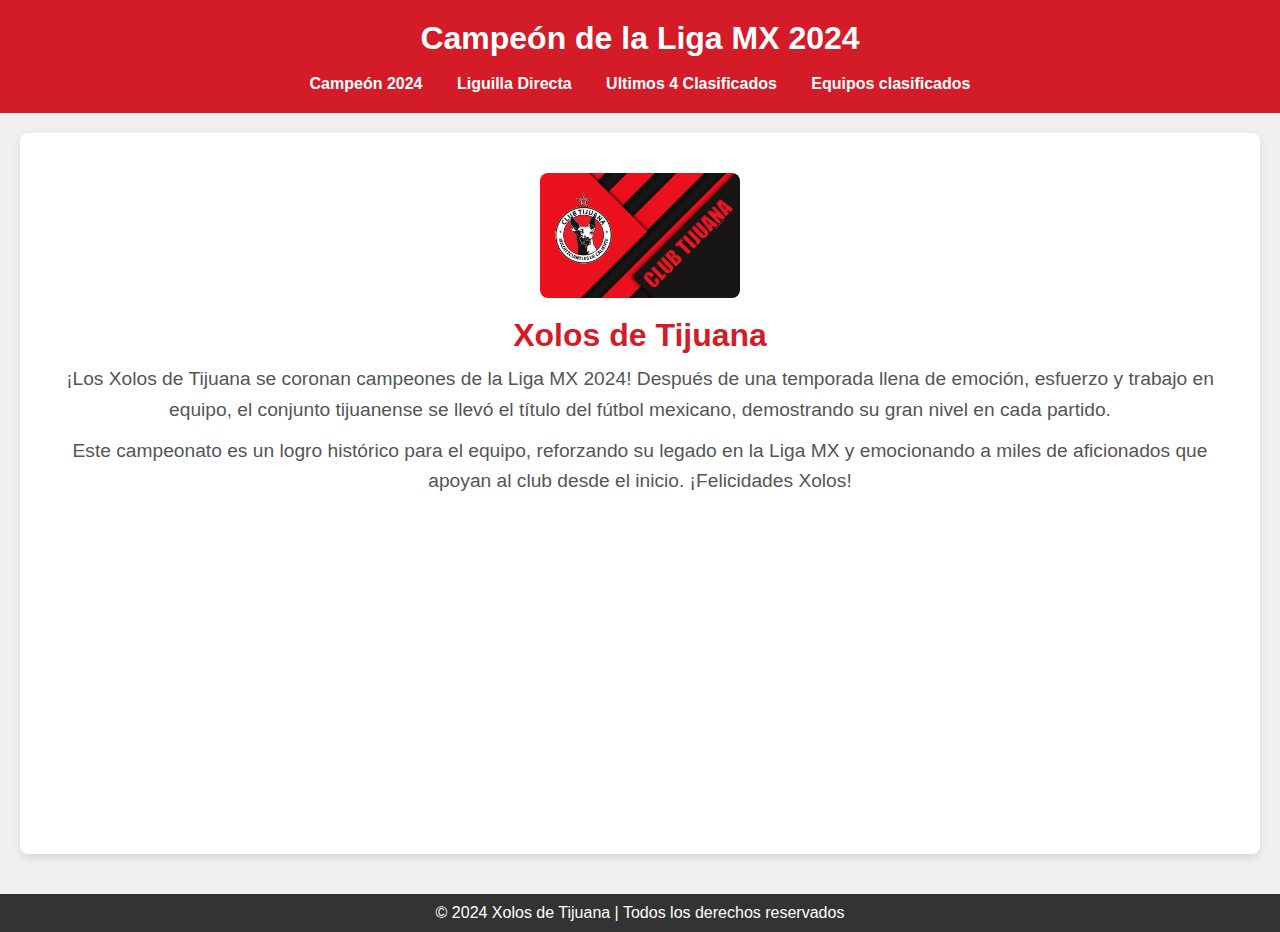
<file: index.html>
<!DOCTYPE html>
<html lang="es">

<head>
    <meta charset="UTF-8">
    <meta name="viewport" content="width=device-width, initial-scale=1.0">
    <title>Campeón de la Liga MX 2024</title>
    <link rel="stylesheet" href="./CSS/Styles_ca.css">
</head>

<body>
    <header>
        <h1>Campeón de la Liga MX 2024</h1>
        <br>
        <nav>
            <ul>
                <li><a href="index.html">Campeón 2024</a></li>
                <li><a href="tabla_general.html">Liguilla Directa</a></li>
                <li><a href="play_in.html">Ultimos 4 Clasificados</a></li>
                <li><a href="clasificados.html">Equipos clasificados</a></li>
            </ul>
        </nav>
    </header>

    <main>
        <section class="campeon">
            <img src="./IMG/Xolos_1.png" alt="Xolos de Tijuana" class="logo">
            <h2>Xolos de Tijuana</h2>
            <p id="campeon">¡Los Xolos de Tijuana se coronan campeones de la Liga MX 2024! Después de una temporada
                llena de emoción, esfuerzo y trabajo en equipo, el conjunto tijuanense se llevó el título del fútbol
                mexicano, demostrando su gran nivel en cada partido.</p>
            <p>Este campeonato es un logro histórico para el equipo, reforzando su legado en la Liga MX y emocionando a
                miles de aficionados que apoyan al club desde el inicio. ¡Felicidades Xolos!</p>
            <br>
            <div class="fondo" id="fondo">
                <iframe width="560" height="315" src="https://www.youtube.com/embed/uYKD02GiiZw?si=1zcMh1O4LXod2Yio"
                    title="YouTube video player" frameborder="0"
                    allow="accelerometer; autoplay; clipboard-write; encrypted-media; gyroscope; picture-in-picture; web-share"
                    referrerpolicy="strict-origin-when-cross-origin" allowfullscreen></iframe>
            </div>
        </section>
    </main>



    <footer>
        <p>&copy; 2024 Xolos de Tijuana | Todos los derechos reservados</p>
    </footer>
</body>

</html>
</file>
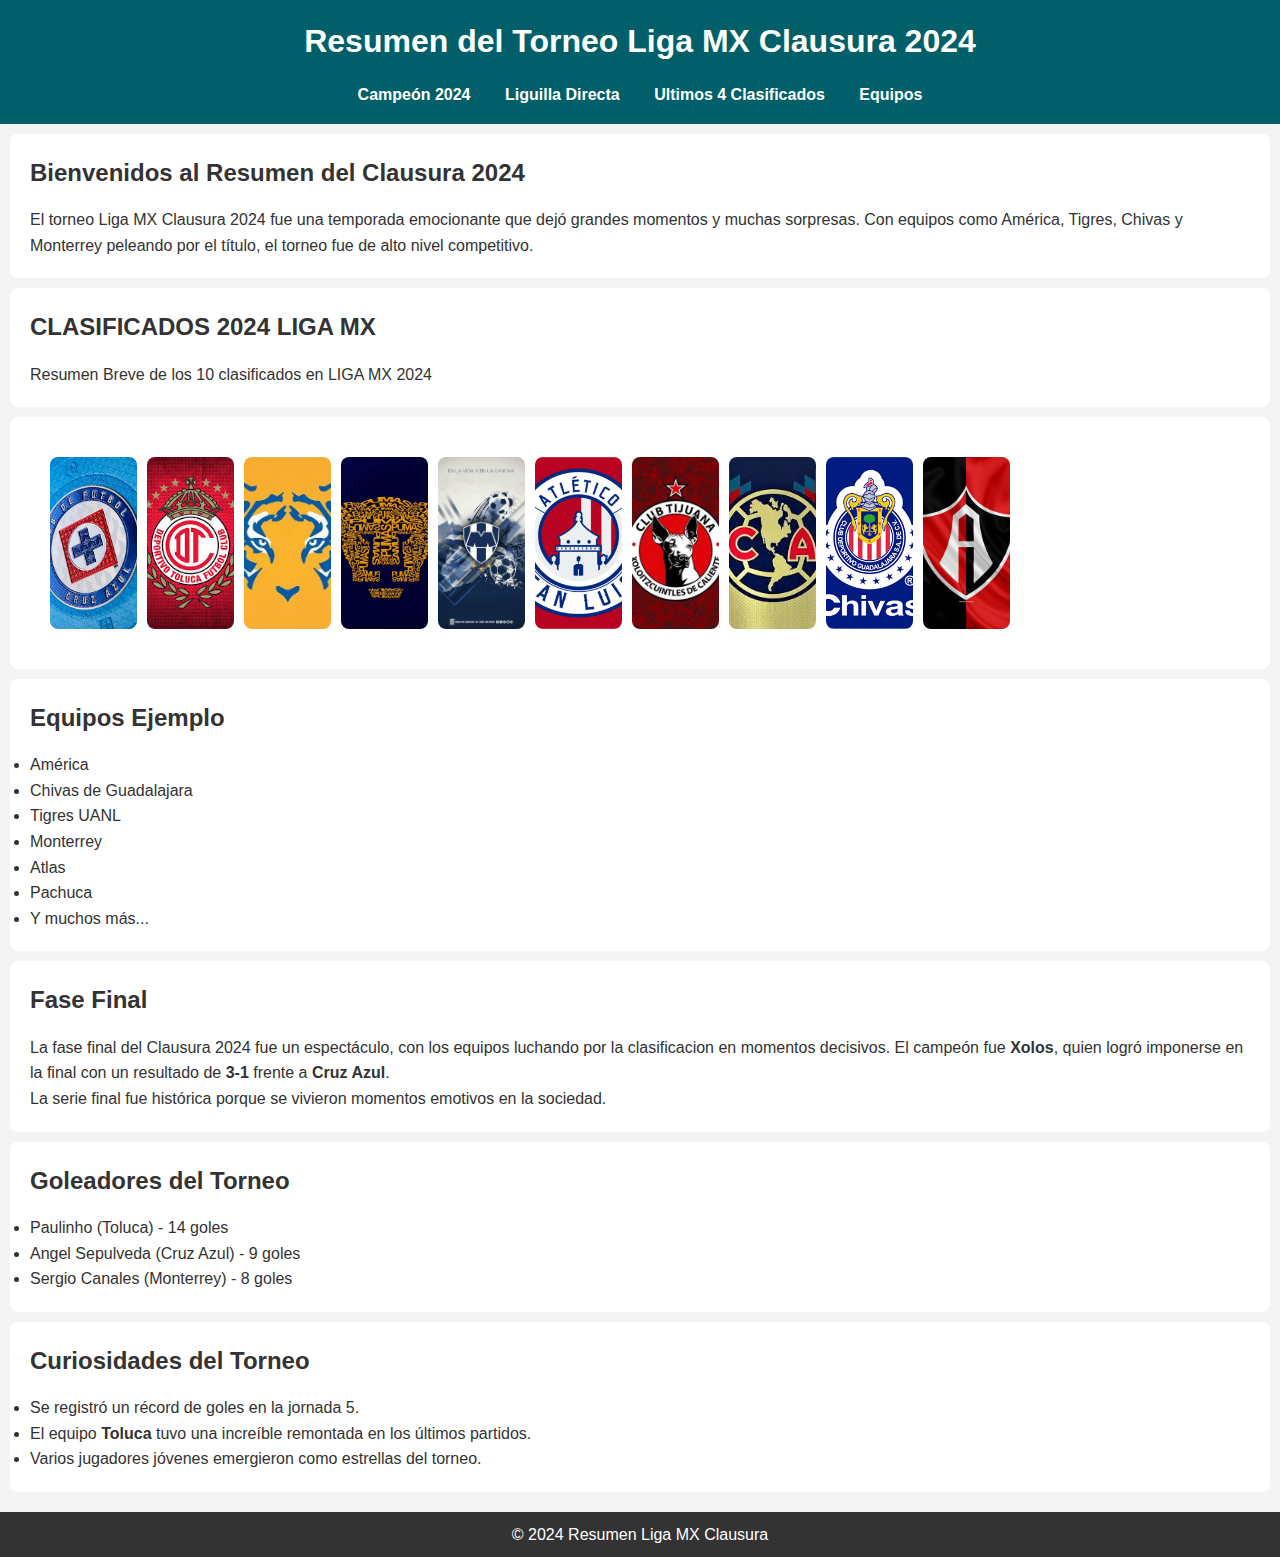
<file: clasificados.html>
<!DOCTYPE html>
<html lang="es">

<head>
    <meta charset="UTF-8">
    <meta name="viewport" content="width=device-width, initial-scale=1.0">
    <meta name="description" content="Resumen Liga MX Clausura 2024">
    <title>Resumen Liga MX - Clausura 2024</title>
    <link rel="stylesheet" href="./CSS/clasificados.css">
</head>

<body>
    <header>
        <h1>Resumen del Torneo Liga MX Clausura 2024</h1>
        <nav>
            <ul>
                <li><a href="index.html">Campeón 2024</a></li>
                <li><a href="tabla_general.html">Liguilla Directa</a></li>
                <li><a href="play_in.html">Ultimos 4 Clasificados</a></li>
                <li><a href="clasificados.html">Equipos</a></li>
            </ul>
        </nav>
    </header>

    <section id="inicio">
        <h2>Bienvenidos al Resumen del Clausura 2024</h2>
        <p>El torneo Liga MX Clausura 2024 fue una temporada emocionante que dejó grandes momentos y muchas sorpresas.
            Con equipos como América, Tigres, Chivas y Monterrey peleando por el título, el torneo fue de alto nivel
            competitivo.</p>
    </section>

    <section id="CLASIFICADOS">
        <h2>CLASIFICADOS 2024 LIGA MX</h2>
        <p>Resumen Breve de los 10 clasificados en LIGA MX 2024</p>
    </section>

    <section id="logros">
        <!-- Galería de imágenes -->
        <div class="gallery">
            <a href="./CLASIFICADOS/Maquina.html" target="_blank" class="image-container">
                <img src="./IMG/azul.jpeg" alt="1.- Cruz Azul S.A de C.V.">
                <div class="overlay">1.- Cruz Azul S.A de C.V.</div>
            </a>
            <a href="./CLASIFICADOS/Diablos.html" target="_blank" class="image-container">
                <img src="./IMG/toluca.jpg" alt="2.- Toluca F.C.">
                <div class="overlay">2.- Toluca F.C.</div>
            </a>
            <a href="./CLASIFICADOS/Tigres.html" target="_blank" class="image-container">
                <img src="./IMG/Tigres.jpg" alt="3.- Tigres UANL.">
                <div class="overlay">3.- Tigres UANL.</div>
            </a>
            <a href="./CLASIFICADOS/Unam.html" target="_blank" class="image-container">
                <img src="./IMG/PUMAS2.webp" alt="4.- Pumas Unam ">
                <div class="overlay">4.- Pumas Unam </div>
            </a>
            <a href="./CLASIFICADOS/Pandilla.html" target="_blank" class="image-container">
                <img src="./IMG/pandilla.jpg" alt="5.- Monterrey F.C">
                <div class="overlay">5.- Monterrey F.C</div>
            </a>
            <a href="./CLASIFICADOS/San_Luis.html" target="_blank" class="image-container">
                <img src="./IMG/san_luis.png" alt="6.- Atletico de San Luis">
                <div class="overlay">6.- Atletico de San Luis</div>
            </a>
            <a href="./CLASIFICADOS/Xolos.html" target="_blank" class="image-container">
                <img src="./IMG/Xolaje.jpg" alt="7.- Xolos F.C.">
                <div class="overlay">7.- Xolos F.C.</div>
            </a>
            <a href="./CLASIFICADOS/Wilas.html" target="_blank" class="image-container">
                <img src="./IMG/ca_ca.jpg" alt="8.- America F.C.">
                <div class="overlay">8.- America F.C.</div>
            </a>
            <a href="./CLASIFICADOS/Rebano.html" target="_blank" class="image-container">
                <img src="./IMG/chivas.png" alt="9.- Chivas de Guadalajara">
                <div class="overlay">9.- Chivas de Guadalajara</div>
            </a>
            <a href="./CLASIFICADOS/Zorro.html" target="_blank" class="image-container">
                <img src="./IMG/zorro.png" alt="10.- Atlas Jalisco">
                <div class="overlay">10.- Atlas Jalisco</div>
            </a>

        </div>
    </section>

    <section id="equipos">
        <h2>Equipos Ejemplo</h2>
        <ul>
            <li>América</li>
            <li>Chivas de Guadalajara</li>
            <li>Tigres UANL</li>
            <li>Monterrey</li>
            <li>Atlas</li>
            <li>Pachuca</li>
            <li>Y muchos más...</li>
        </ul>
    </section>

    <section id="fase-final">
        <h2>Fase Final</h2>
        <p>La fase final del Clausura 2024 fue un espectáculo, con los equipos luchando por la clasificacion en momentos
            decisivos. El campeón fue <strong>Xolos</strong>, quien logró imponerse en la final con un resultado de
            <strong>3-1</strong> frente a <strong>Cruz Azul</strong>.
        </p>
        <p>La serie final fue histórica porque se vivieron momentos emotivos en la sociedad.</p>
    </section>

    <section id="goleadores">
        <h2>Goleadores del Torneo</h2>
        <ul>
            <li>Paulinho (Toluca) - 14 goles</li>
            <li>Angel Sepulveda (Cruz Azul) - 9 goles</li>
            <li>Sergio Canales (Monterrey) - 8 goles</li>
        </ul>
    </section>

    <section id="curiosidades">
        <h2>Curiosidades del Torneo</h2>
        <ul>
            <li>Se registró un récord de goles en la jornada 5.</li>
            <li>El equipo <strong>Toluca</strong> tuvo una increíble remontada en los últimos partidos.</li>
            <li>Varios jugadores jóvenes emergieron como estrellas del torneo.</li>
        </ul>
    </section>

    <footer>
        <p>&copy; 2024 Resumen Liga MX Clausura</p>
    </footer>


</body>

</html>
</file>
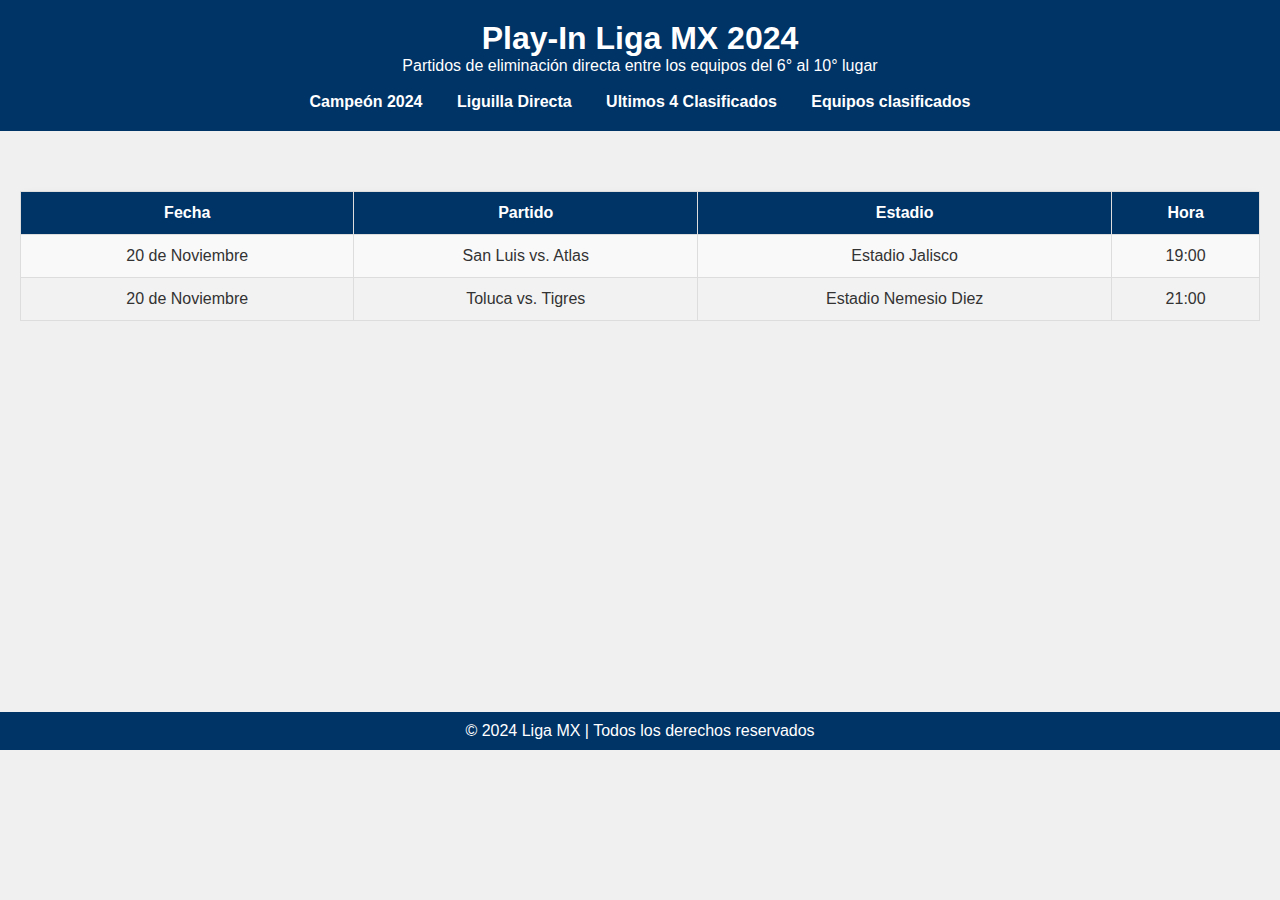
<file: play_in.html>
<!DOCTYPE html>
<html lang="es">

<head>
    <meta charset="UTF-8">
    <meta name="viewport" content="width=device-width, initial-scale=1.0">
    <title>Play-In Liga MX 2024</title>
    <link rel="stylesheet" href="./CSS/Stylespy.css">
</head>

<body>
    <header>
        <h1>Play-In Liga MX 2024</h1>
        <p>Partidos de eliminación directa entre los equipos del 6° al 10° lugar</p>
        <br>
        <nav>
            <ul>
                <li><a href="index.html">Campeón 2024</a></li>
                <li><a href="tabla_general.html">Liguilla Directa</a></li>
                <li><a href="play_in.html">Ultimos 4 Clasificados</a></li>
                <li><a href="clasificados.html">Equipos clasificados</a></li>
            </ul>
        </nav>
    </header>

    <main>
        <section class="play-in">

            <table>
                <thead>
                    <tr>
                        <th>Fecha</th>
                        <th>Partido</th>
                        <th>Estadio</th>
                        <th>Hora</th>
                    </tr>
                </thead>
                <tbody>
                    <!-- Partido 1 -->
                    <tr>
                        <td>20 de Noviembre</td>
                        <td>San Luis vs. Atlas</td>
                        <td>Estadio Jalisco</td>
                        <td>19:00</td>
                    </tr>
                    <!-- Partido 2 -->
                    <tr>
                        <td>20 de Noviembre</td>
                        <td>Toluca vs. Tigres</td>
                        <td>Estadio Nemesio Diez</td>
                        <td>21:00</td>
                    </tr>
                </tbody>
            </table>

        </section>
        <br>
        <br>
        <section class="videos">
            <div class="video-container">
                <iframe width="560" height="315" src="https://www.youtube.com/embed/tarzN33jif4?si=DW0NiBI0R5ykuLlG"
                    title="YouTube video player" frameborder="0"
                    allow="accelerometer; autoplay; clipboard-write; encrypted-media; gyroscope; picture-in-picture; web-share"
                    referrerpolicy="strict-origin-when-cross-origin" allowfullscreen></iframe>
                <iframe width="560" height="315" src="https://www.youtube.com/embed/XUn0SXcTVd4?si=DdnRWm8X5yqN-R76"
                    title="YouTube video player" frameborder="0"
                    allow="accelerometer; autoplay; clipboard-write; encrypted-media; gyroscope; picture-in-picture; web-share"
                    referrerpolicy="strict-origin-when-cross-origin" allowfullscreen></iframe>
            </div>


            <!-- <div class="card" id="videos" >           
                <iframe width="560" height="315" src="https://www.youtube.com/embed/tarzN33jif4?si=DW0NiBI0R5ykuLlG"
                    title="YouTube video player" frameborder="0"
                    allow="accelerometer; autoplay; clipboard-write; encrypted-media; gyroscope; picture-in-picture; web-share"
                    referrerpolicy="strict-origin-when-cross-origin" allowfullscreen></iframe>
                <iframe width="560" height="315" src="https://www.youtube.com/embed/XUn0SXcTVd4?si=DdnRWm8X5yqN-R76"
                    title="YouTube video player" frameborder="0"
                    allow="accelerometer; autoplay; clipboard-write; encrypted-media; gyroscope; picture-in-picture; web-share"
                    referrerpolicy="strict-origin-when-cross-origin" allowfullscreen></iframe>
            </div> -->
        </section>
    </main>


    <footer>
        <p>&copy; 2024 Liga MX | Todos los derechos reservados</p>
    </footer>
</body>

</html>
</file>
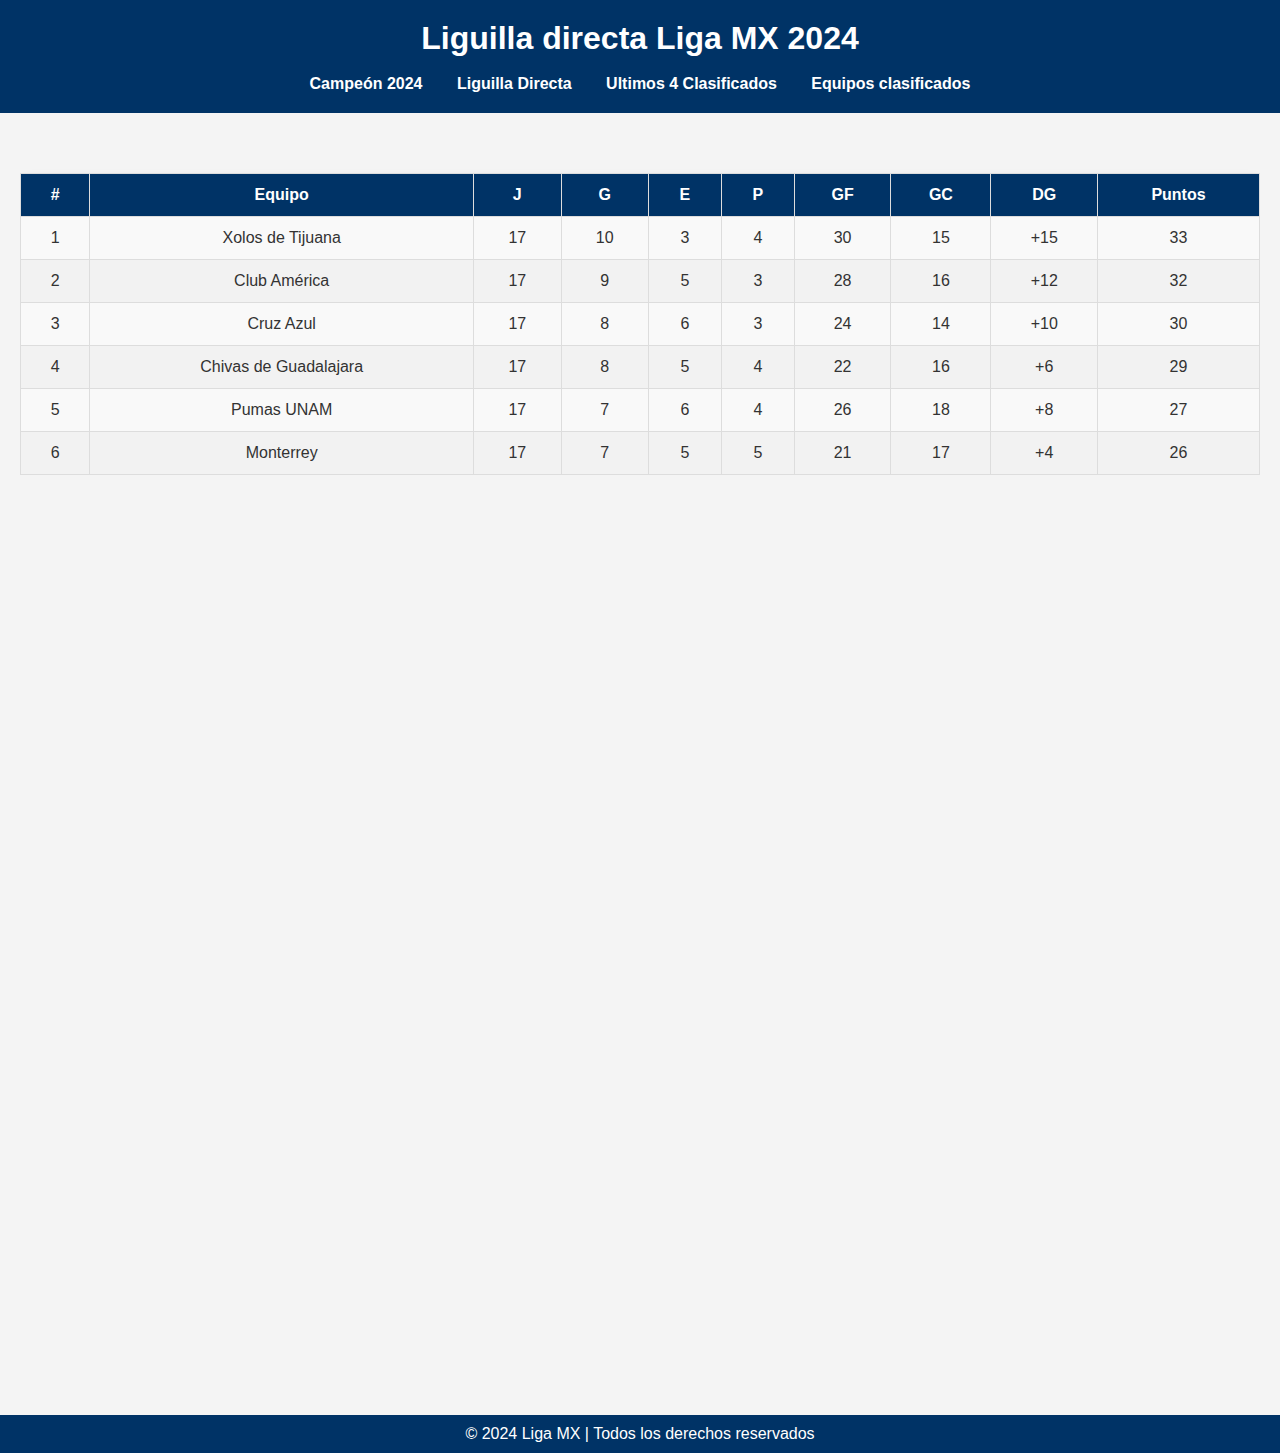
<file: Tabla_general.html>
<!DOCTYPE html>
<html lang="es">

<head>
    <meta charset="UTF-8">
    <meta name="viewport" content="width=device-width, initial-scale=1.0">
    <title>Tabla General Liga MX 2024</title>
    <link rel="stylesheet" href="./CSS/Styleslm.css">
</head>

<body>
    <header>
        <h1>Liguilla directa Liga MX 2024</h1>
        <br>
        <nav>
            <ul>
                <li><a href="index.html">Campeón 2024</a></li>
                <li><a href="tabla_general.html">Liguilla Directa</a></li>
                <li><a href="play_in.html">Ultimos 4 Clasificados</a></li>
                <li><a href="clasificados.html">Equipos clasificados</a></li>
            </ul>
        </nav>
    </header>


    <main>
        <section class="tabla">

            <table>
                <thead>
                    <tr>
                        <th>#</th>
                        <th>Equipo</th>
                        <th>J</th>
                        <th>G</th>
                        <th>E</th>
                        <th>P</th>
                        <th>GF</th>
                        <th>GC</th>
                        <th>DG</th>
                        <th>Puntos</th>
                    </tr>
                </thead>
                <tbody>
                    <tr>
                        <td>1</td>
                        <td>Xolos de Tijuana</td>
                        <td>17</td>
                        <td>10</td>
                        <td>3</td>
                        <td>4</td>
                        <td>30</td>
                        <td>15</td>
                        <td>+15</td>
                        <td>33</td>
                    </tr>
                    <tr>
                        <td>2</td>
                        <td>Club América</td>
                        <td>17</td>
                        <td>9</td>
                        <td>5</td>
                        <td>3</td>
                        <td>28</td>
                        <td>16</td>
                        <td>+12</td>
                        <td>32</td>
                    </tr>
                    <tr>
                        <td>3</td>
                        <td>Cruz Azul</td>
                        <td>17</td>
                        <td>8</td>
                        <td>6</td>
                        <td>3</td>
                        <td>24</td>
                        <td>14</td>
                        <td>+10</td>
                        <td>30</td>
                    </tr>
                    <tr>
                        <td>4</td>
                        <td>Chivas de Guadalajara</td>
                        <td>17</td>
                        <td>8</td>
                        <td>5</td>
                        <td>4</td>
                        <td>22</td>
                        <td>16</td>
                        <td>+6</td>
                        <td>29</td>
                    </tr>
                    <tr>
                        <td>5</td>
                        <td>Pumas UNAM</td>
                        <td>17</td>
                        <td>7</td>
                        <td>6</td>
                        <td>4</td>
                        <td>26</td>
                        <td>18</td>
                        <td>+8</td>
                        <td>27</td>
                    </tr>
                    <tr>
                        <td>6</td>
                        <td>Monterrey</td>
                        <td>17</td>
                        <td>7</td>
                        <td>5</td>
                        <td>5</td>
                        <td>21</td>
                        <td>17</td>
                        <td>+4</td>
                        <td>26</td>
                    </tr>
                    <!-- Agregar más filas según sea necesario -->
                </tbody>
            </table>
        </section>
        <section class="tbgen">
            <div class="video-container">
                <iframe width="560" height="315" src="https://www.youtube.com/embed/LHeF3y-nb64?si=Z5g_g0w8Bb8MxnJt"
                    title="YouTube video player" frameborder="0"
                    allow="accelerometer; autoplay; clipboard-write; encrypted-media; gyroscope; picture-in-picture; web-share"
                    referrerpolicy="strict-origin-when-cross-origin" allowfullscreen></iframe>
            </div>
        </section>

    </main>





    <footer>
        <p>&copy; 2024 Liga MX | Todos los derechos reservados</p>
    </footer>
</body>

</html>
</file>
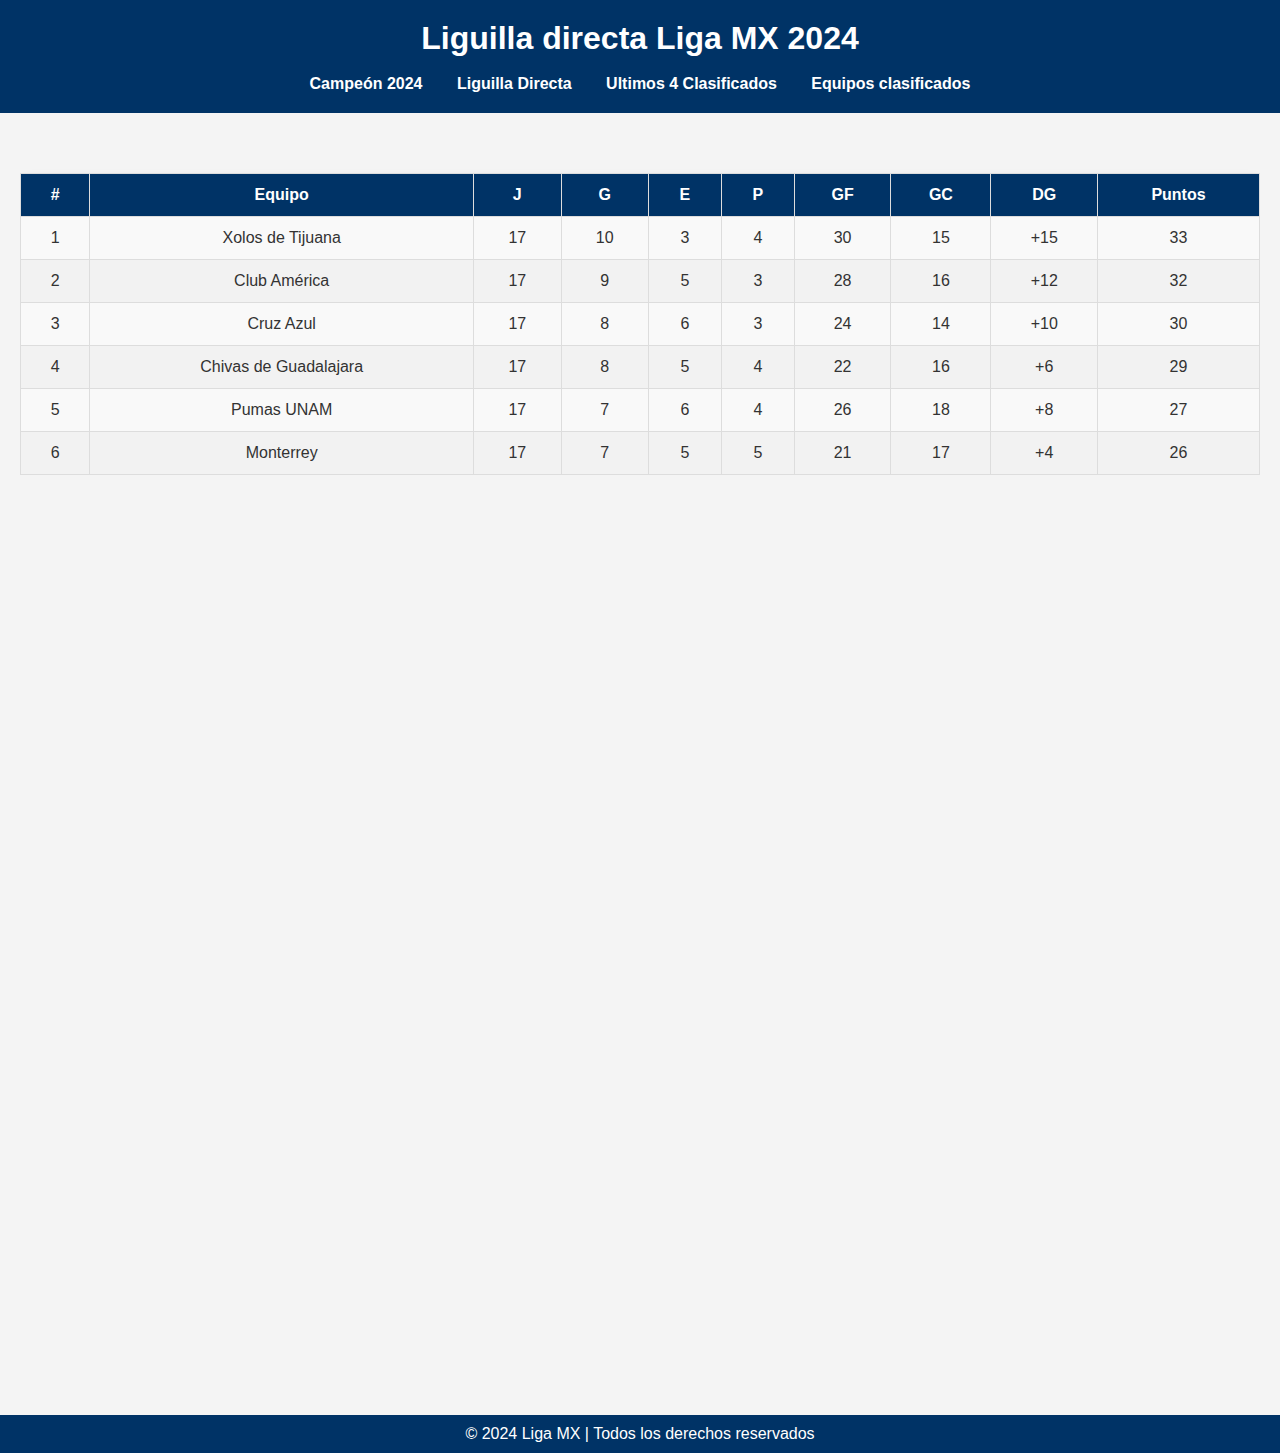
<file: tabla_general.html>
<!DOCTYPE html>
<html lang="es">

<head>
    <meta charset="UTF-8">
    <meta name="viewport" content="width=device-width, initial-scale=1.0">
    <title>Tabla General Liga MX 2024</title>
    <link rel="stylesheet" href="./CSS/Styleslm.css">
</head>

<body>
    <header>
        <h1>Liguilla directa Liga MX 2024</h1>
        <br>
        <nav>
            <ul>
                <li><a href="index.html">Campeón 2024</a></li>
                <li><a href="tabla_general.html">Liguilla Directa</a></li>
                <li><a href="play_in.html">Ultimos 4 Clasificados</a></li>
                <li><a href="clasificados.html">Equipos clasificados</a></li>
            </ul>
        </nav>
    </header>


    <main>
        <section class="tabla">

            <table>
                <thead>
                    <tr>
                        <th>#</th>
                        <th>Equipo</th>
                        <th>J</th>
                        <th>G</th>
                        <th>E</th>
                        <th>P</th>
                        <th>GF</th>
                        <th>GC</th>
                        <th>DG</th>
                        <th>Puntos</th>
                    </tr>
                </thead>
                <tbody>
                    <tr>
                        <td>1</td>
                        <td>Xolos de Tijuana</td>
                        <td>17</td>
                        <td>10</td>
                        <td>3</td>
                        <td>4</td>
                        <td>30</td>
                        <td>15</td>
                        <td>+15</td>
                        <td>33</td>
                    </tr>
                    <tr>
                        <td>2</td>
                        <td>Club América</td>
                        <td>17</td>
                        <td>9</td>
                        <td>5</td>
                        <td>3</td>
                        <td>28</td>
                        <td>16</td>
                        <td>+12</td>
                        <td>32</td>
                    </tr>
                    <tr>
                        <td>3</td>
                        <td>Cruz Azul</td>
                        <td>17</td>
                        <td>8</td>
                        <td>6</td>
                        <td>3</td>
                        <td>24</td>
                        <td>14</td>
                        <td>+10</td>
                        <td>30</td>
                    </tr>
                    <tr>
                        <td>4</td>
                        <td>Chivas de Guadalajara</td>
                        <td>17</td>
                        <td>8</td>
                        <td>5</td>
                        <td>4</td>
                        <td>22</td>
                        <td>16</td>
                        <td>+6</td>
                        <td>29</td>
                    </tr>
                    <tr>
                        <td>5</td>
                        <td>Pumas UNAM</td>
                        <td>17</td>
                        <td>7</td>
                        <td>6</td>
                        <td>4</td>
                        <td>26</td>
                        <td>18</td>
                        <td>+8</td>
                        <td>27</td>
                    </tr>
                    <tr>
                        <td>6</td>
                        <td>Monterrey</td>
                        <td>17</td>
                        <td>7</td>
                        <td>5</td>
                        <td>5</td>
                        <td>21</td>
                        <td>17</td>
                        <td>+4</td>
                        <td>26</td>
                    </tr>
                    <!-- Agregar más filas según sea necesario -->
                </tbody>
            </table>
        </section>
        <section class="tbgen">
            <div class="video-container">
                <iframe width="560" height="315" src="https://www.youtube.com/embed/LHeF3y-nb64?si=Z5g_g0w8Bb8MxnJt"
                    title="YouTube video player" frameborder="0"
                    allow="accelerometer; autoplay; clipboard-write; encrypted-media; gyroscope; picture-in-picture; web-share"
                    referrerpolicy="strict-origin-when-cross-origin" allowfullscreen></iframe>
            </div>
        </section>

    </main>





    <footer>
        <p>&copy; 2024 Liga MX | Todos los derechos reservados</p>
    </footer>
</body>

</html>
</file>
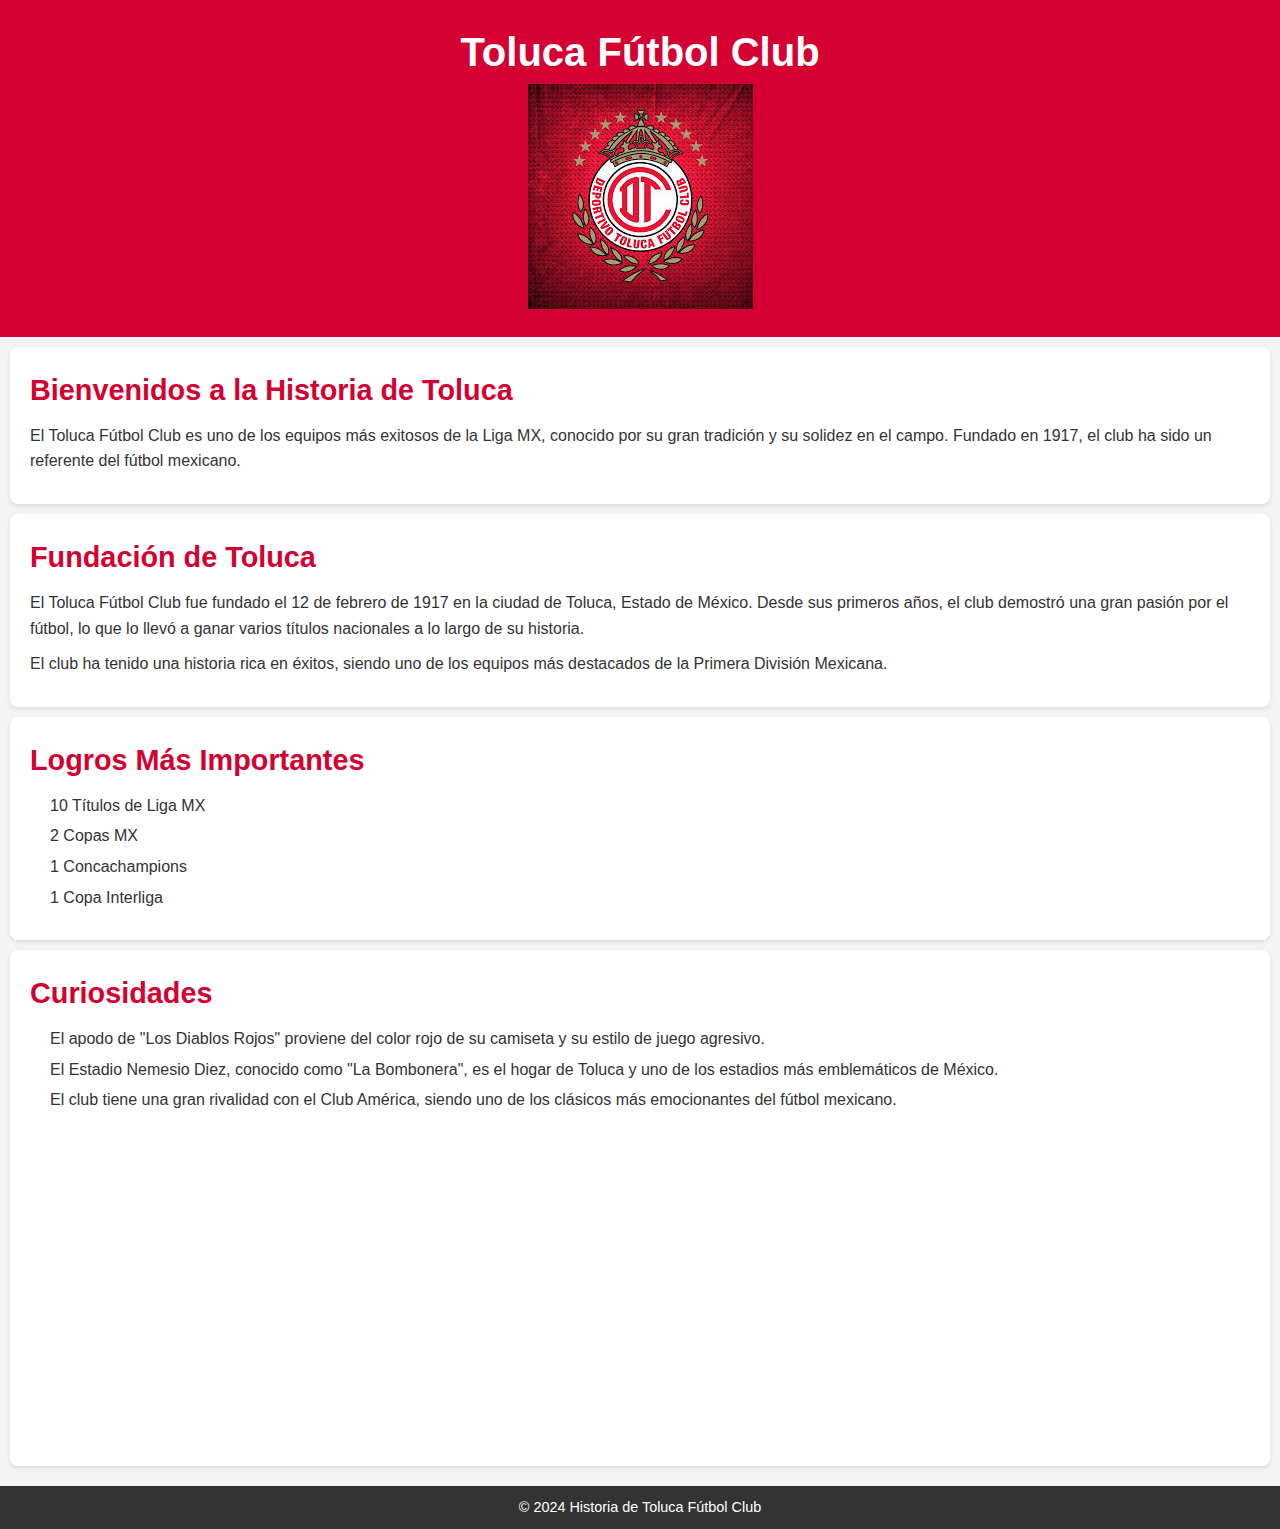
<file: CLASIFICADOS/Diablos.html>
<!DOCTYPE html>
<html lang="es">

<head>
    <meta charset="UTF-8">
    <meta name="viewport" content="width=device-width, initial-scale=1.0">
    <meta name="description" content="Historia de Toluca Fútbol Club">
    <title>Historia de Toluca Fútbol Club</title>
    <link rel="stylesheet" href="../CSS/Diablos.css">
</head>

<body>
    <header>
        <h1>Toluca Fútbol Club</h1>
        <img src="../IMG/toluca.jpg" alt="Diablo" class="logo">
    </header>

    <section id="introduccion">
        <h2>Bienvenidos a la Historia de Toluca</h2>
        <p>El Toluca Fútbol Club es uno de los equipos más exitosos de la Liga MX, conocido por su gran tradición y su
            solidez en el campo. Fundado en 1917, el club ha sido un referente del fútbol mexicano.</p>
    </section>

    <section id="fundacion">
        <h2>Fundación de Toluca</h2>

        <p>El Toluca Fútbol Club fue fundado el 12 de febrero de 1917 en la ciudad de Toluca, Estado de México. Desde
            sus primeros años, el club demostró una gran pasión por el fútbol, lo que lo llevó a ganar varios títulos
            nacionales a lo largo de su historia.</p>
        <p>El club ha tenido una historia rica en éxitos, siendo uno de los equipos más destacados de la Primera
            División Mexicana.</p>
    </section>

    <section id="logros">
        <h2>Logros Más Importantes</h2>
        <ul>
            <li>10 Títulos de Liga MX</li>
            <li>2 Copas MX</li>
            <li>1 Concachampions</li>
            <li>1 Copa Interliga</li>
        </ul>
    </section>

    <section id="curiosidades">
        <h2>Curiosidades</h2>
        <ul>
            <li>El apodo de "Los Diablos Rojos" proviene del color rojo de su camiseta y su estilo de juego agresivo.
            </li>
            <li>El Estadio Nemesio Diez, conocido como "La Bombonera", es el hogar de Toluca y uno de los estadios más
                emblemáticos de México.</li>
            <li>El club tiene una gran rivalidad con el Club América, siendo uno de los clásicos más emocionantes del
                fútbol mexicano.</li>
        </ul>
        <div class="fondo" id="fondo">
            <iframe width="560" height="315" src="https://www.youtube.com/embed/CG-pmAIW9go?si=4aVXD6F61Vgk2kOk"
                title="YouTube video player" frameborder="0"
                allow="accelerometer; autoplay; clipboard-write; encrypted-media; gyroscope; picture-in-picture; web-share"
                referrerpolicy="strict-origin-when-cross-origin" allowfullscreen></iframe>
        </div>

    </section>

    <footer>
        <p>&copy; 2024 Historia de Toluca Fútbol Club</p>
    </footer>
</body>

</html>
</file>
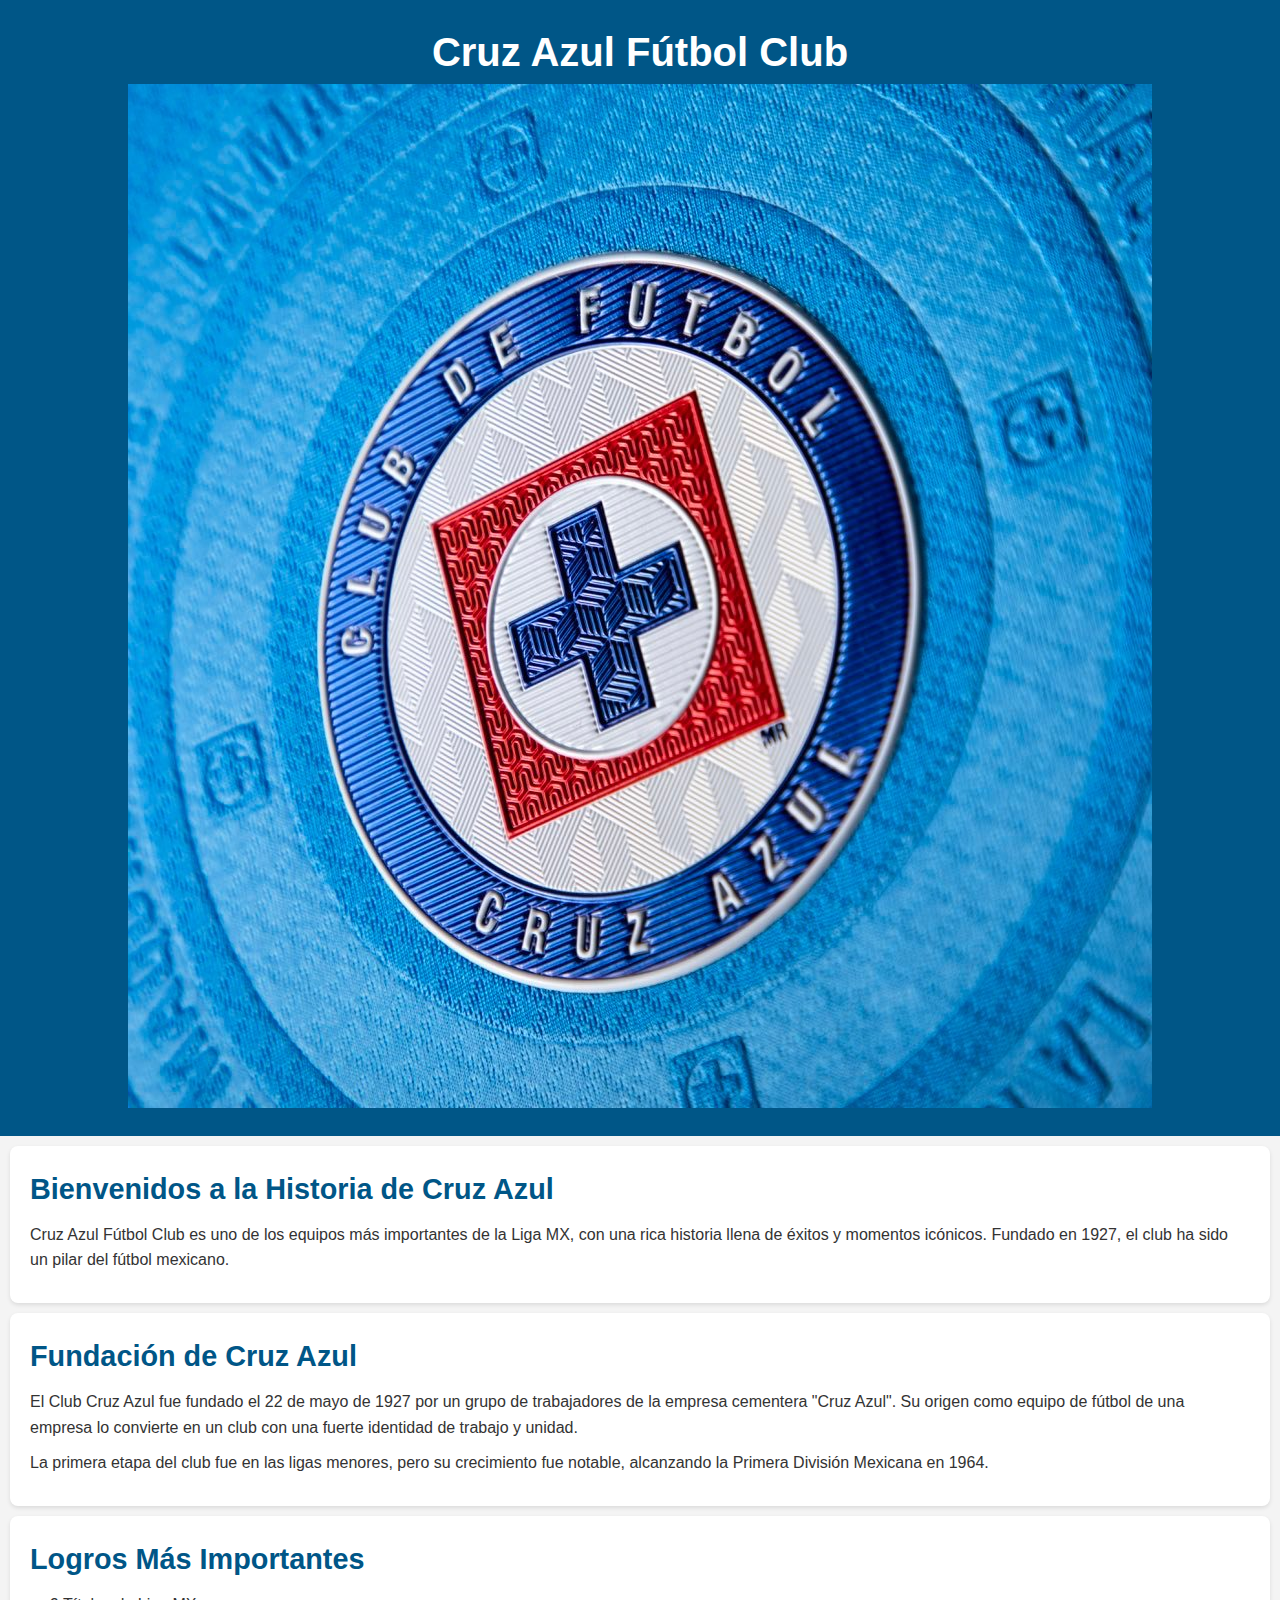
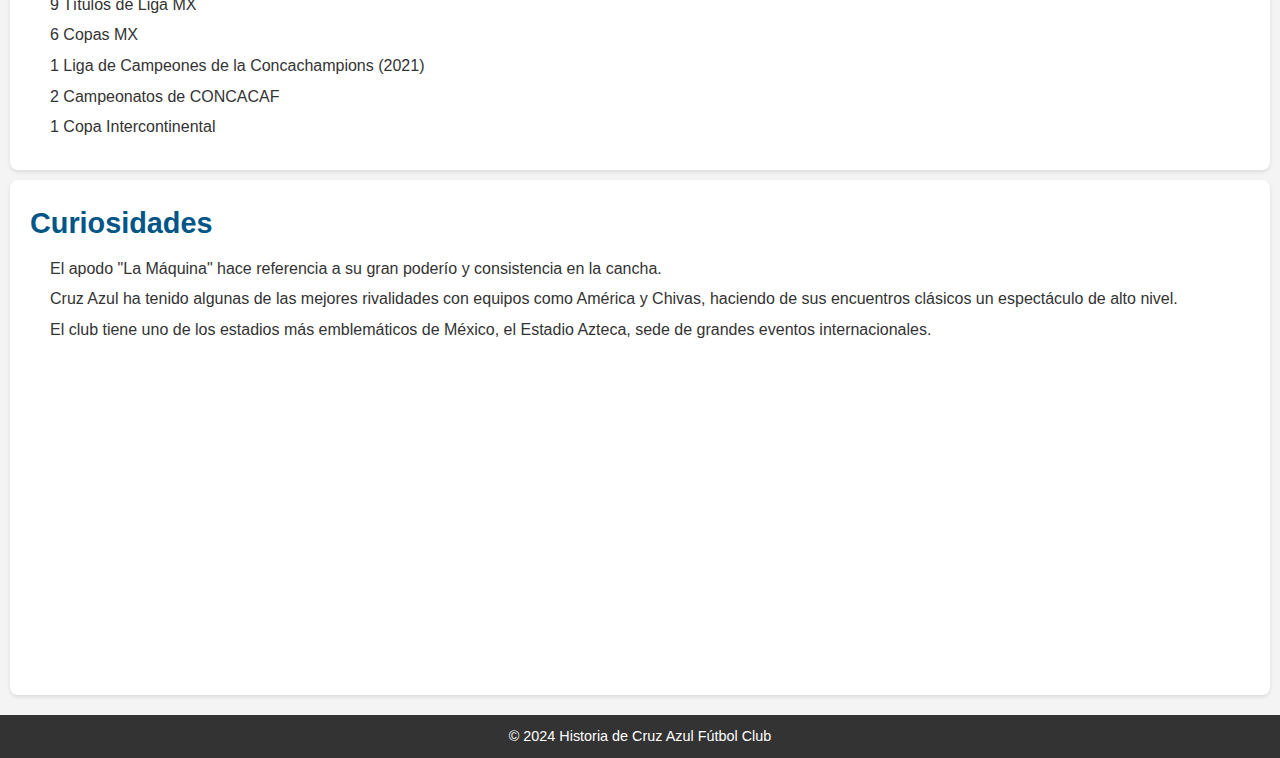
<file: CLASIFICADOS/Maquina.html>
<!DOCTYPE html>
<html lang="es">

<head>
    <meta charset="UTF-8">
    <meta name="viewport" content="width=device-width, initial-scale=1.0">
    <meta name="description" content="Historia de Cruz Azul Fútbol Club">
    <title>Historia de Cruz Azul Fútbol Club</title>
    <link rel="stylesheet" href="../CSS/Maquina.css">
</head>

<body>
    <header>

        <h1>Cruz Azul Fútbol Club</h1>
        <img src="../IMG/azul.jpeg" alt="Maquina" class="logo">
    </header>

    <section id="introduccion">
        <h2>Bienvenidos a la Historia de Cruz Azul</h2>
        <p>Cruz Azul Fútbol Club es uno de los equipos más importantes de la Liga MX, con una rica historia llena de
            éxitos y momentos icónicos. Fundado en 1927, el club ha sido un pilar del fútbol mexicano.</p>
    </section>

    <section id="fundacion">
        <h2>Fundación de Cruz Azul</h2>
        <p>El Club Cruz Azul fue fundado el 22 de mayo de 1927 por un grupo de trabajadores de la empresa cementera
            "Cruz Azul". Su origen como equipo de fútbol de una empresa lo convierte en un club con una fuerte identidad
            de trabajo y unidad.</p>
        <p>La primera etapa del club fue en las ligas menores, pero su crecimiento fue notable, alcanzando la Primera
            División Mexicana en 1964.</p>
    </section>

    <section id="logros">
        <h2>Logros Más Importantes</h2>
        <ul>
            <li>9 Títulos de Liga MX</li>
            <li>6 Copas MX</li>
            <li>1 Liga de Campeones de la Concachampions (2021)</li>
            <li>2 Campeonatos de CONCACAF</li>
            <li>1 Copa Intercontinental</li>
        </ul>
    </section>

    <section id="curiosidades">
        <h2>Curiosidades</h2>
        <ul>
            <li>El apodo "La Máquina" hace referencia a su gran poderío y consistencia en la cancha.</li>
            <li>Cruz Azul ha tenido algunas de las mejores rivalidades con equipos como América y Chivas, haciendo de
                sus encuentros clásicos un espectáculo de alto nivel.</li>
            <li>El club tiene uno de los estadios más emblemáticos de México, el Estadio Azteca, sede de grandes eventos
                internacionales.</li>
        </ul>
        <div class="fondo" id="fondo">
            <iframe width="560" height="315" src="https://www.youtube.com/embed/zWft6ispT4I?si=YlEOqNpftfuX1KFV"
                title="YouTube video player" frameborder="0"
                allow="accelerometer; autoplay; clipboard-write; encrypted-media; gyroscope; picture-in-picture; web-share"
                referrerpolicy="strict-origin-when-cross-origin" allowfullscreen></iframe>
        </div>
    </section>

    <footer>
        <p>&copy; 2024 Historia de Cruz Azul Fútbol Club</p>
    </footer>
</body>

</html>
</file>
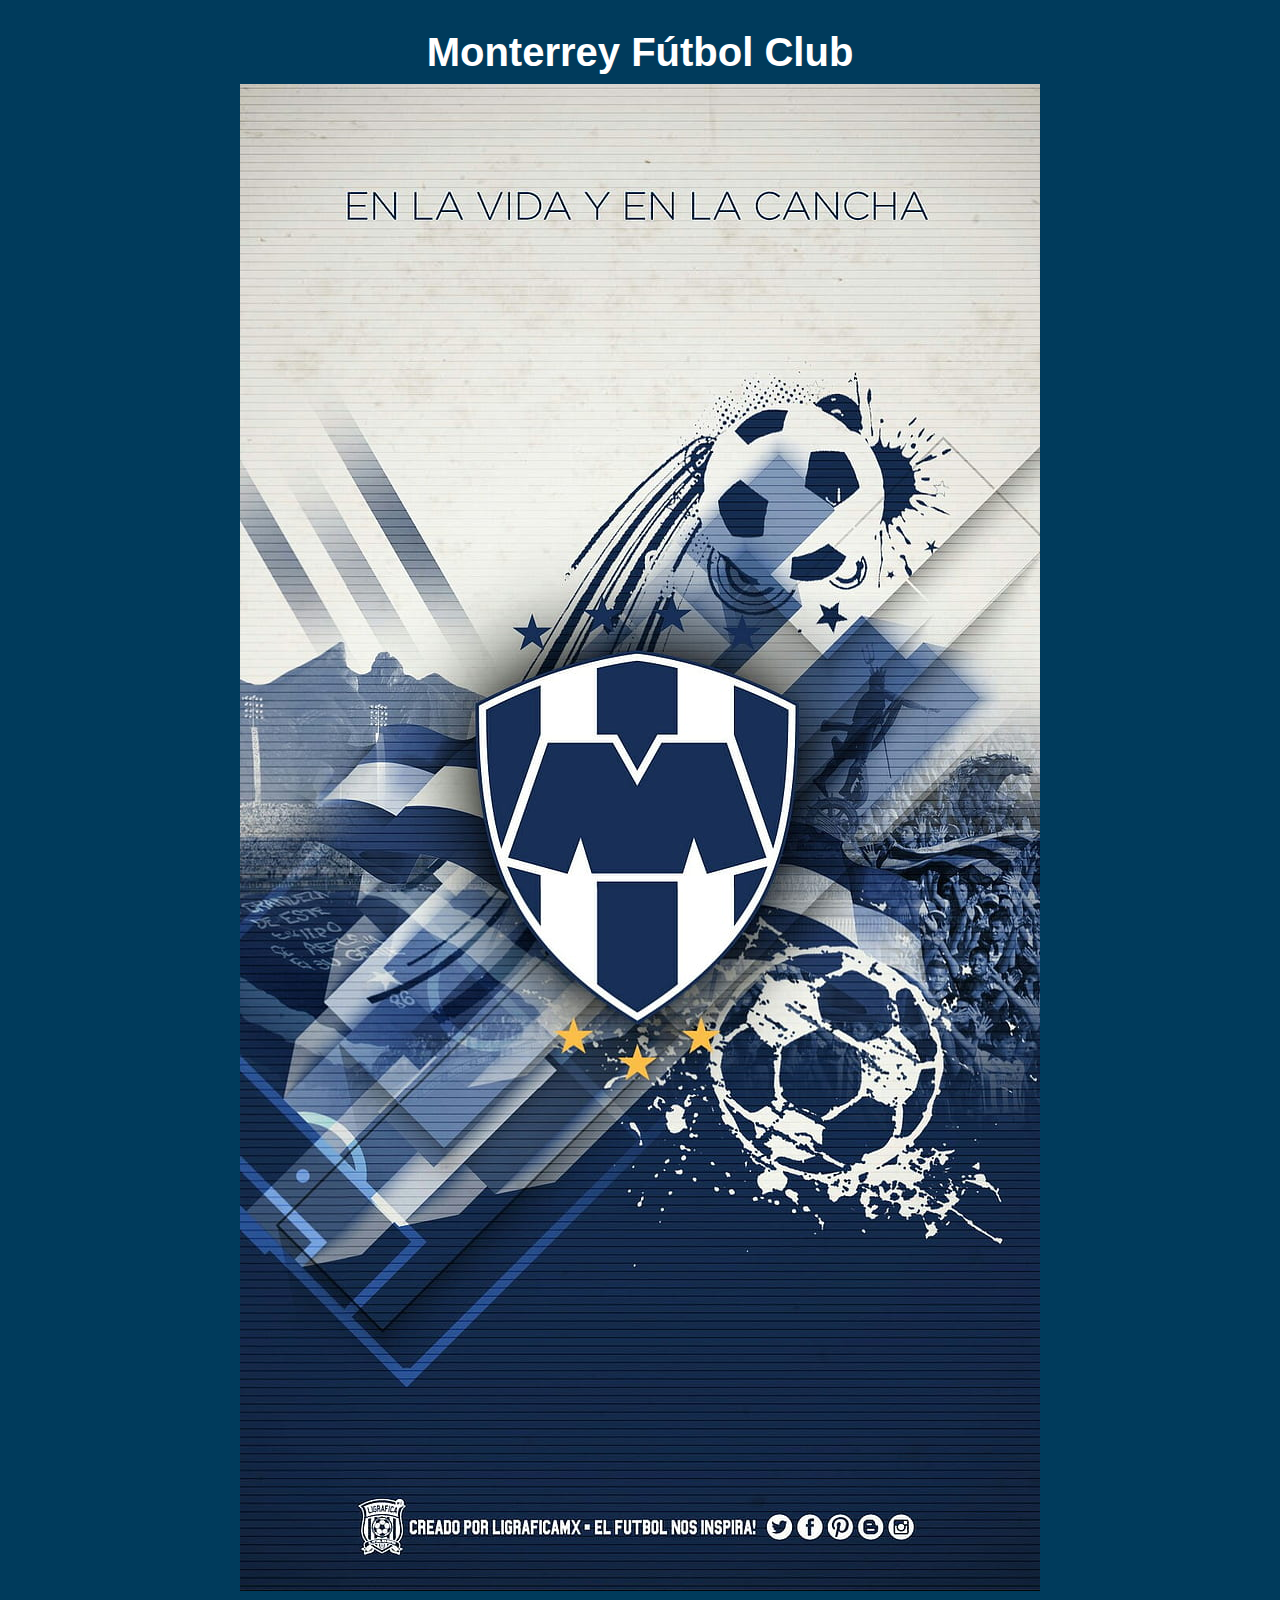
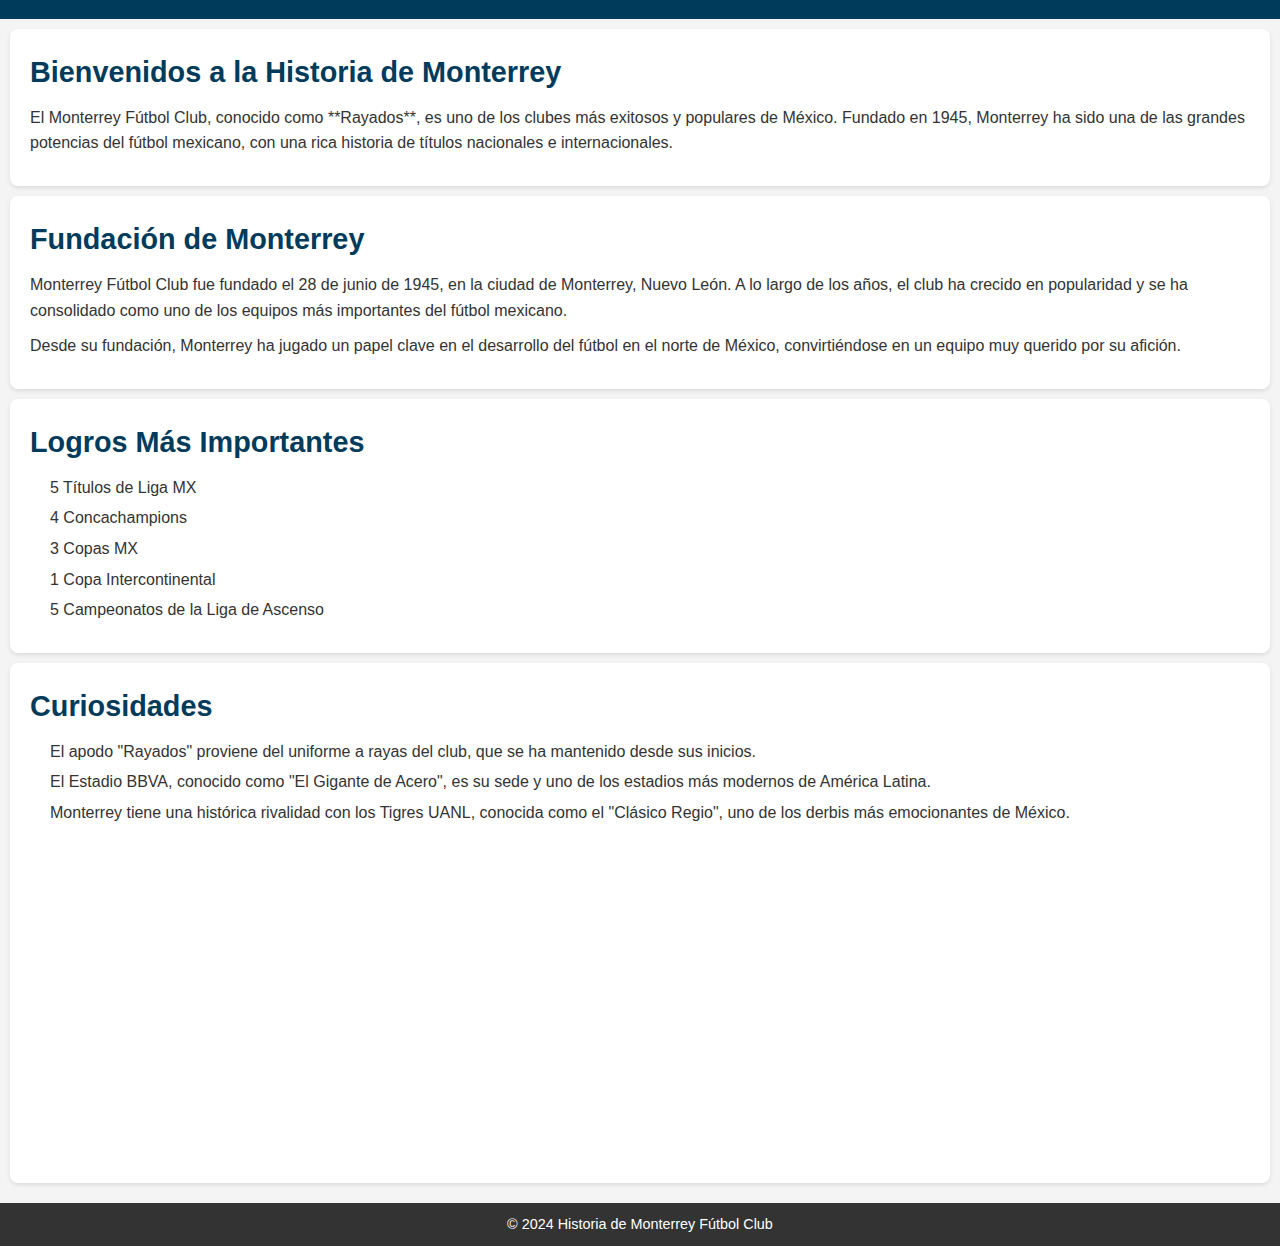
<file: CLASIFICADOS/Pandilla.html>
<!DOCTYPE html>
<html lang="es">
<head>
    <meta charset="UTF-8">
    <meta name="viewport" content="width=device-width, initial-scale=1.0">
    <meta name="description" content="Historia de Monterrey Fútbol Club">
    <title>Historia de Monterrey Fútbol Club</title>
    <link rel="stylesheet" href="../CSS/Pandilla.css">
</head>
<body>
    <header>
        <h1>Monterrey Fútbol Club</h1>
        <img src="../IMG/pandilla.jpg" alt="Pandilla" class="logo">
    </header>

    <section id="introduccion">
        <h2>Bienvenidos a la Historia de Monterrey</h2>
        <p>El Monterrey Fútbol Club, conocido como **Rayados**, es uno de los clubes más exitosos y populares de México. Fundado en 1945, Monterrey ha sido una de las grandes potencias del fútbol mexicano, con una rica historia de títulos nacionales e internacionales.</p>
    </section>

    <section id="fundacion">
        <h2>Fundación de Monterrey</h2>
        <p>Monterrey Fútbol Club fue fundado el 28 de junio de 1945, en la ciudad de Monterrey, Nuevo León. A lo largo de los años, el club ha crecido en popularidad y se ha consolidado como uno de los equipos más importantes del fútbol mexicano.</p>
        <p>Desde su fundación, Monterrey ha jugado un papel clave en el desarrollo del fútbol en el norte de México, convirtiéndose en un equipo muy querido por su afición.</p>
    </section>

    <section id="logros">
        <h2>Logros Más Importantes</h2>
        <ul>
            <li>5 Títulos de Liga MX</li>
            <li>4 Concachampions</li>
            <li>3 Copas MX</li>
            <li>1 Copa Intercontinental</li>
            <li>5 Campeonatos de la Liga de Ascenso</li>
        </ul>
    </section>

    <section id="curiosidades">
        <h2>Curiosidades</h2>
        <ul>
            <li>El apodo "Rayados" proviene del uniforme a rayas del club, que se ha mantenido desde sus inicios.</li>
            <li>El Estadio BBVA, conocido como "El Gigante de Acero", es su sede y uno de los estadios más modernos de América Latina.</li>
            <li>Monterrey tiene una histórica rivalidad con los Tigres UANL, conocida como el "Clásico Regio", uno de los derbis más emocionantes de México.</li>
            <iframe width="560" height="315" src="https://www.youtube.com/embed/JUrNkzHbr7s?si=Thbw2-em0uBb9ZRb" title="YouTube video player" frameborder="0" allow="accelerometer; autoplay; clipboard-write; encrypted-media; gyroscope; picture-in-picture; web-share" referrerpolicy="strict-origin-when-cross-origin" allowfullscreen></iframe>
        </ul>
    </section>

    <footer>
        <p>&copy; 2024 Historia de Monterrey Fútbol Club</p>
    </footer>
</body>
</html>
</file>
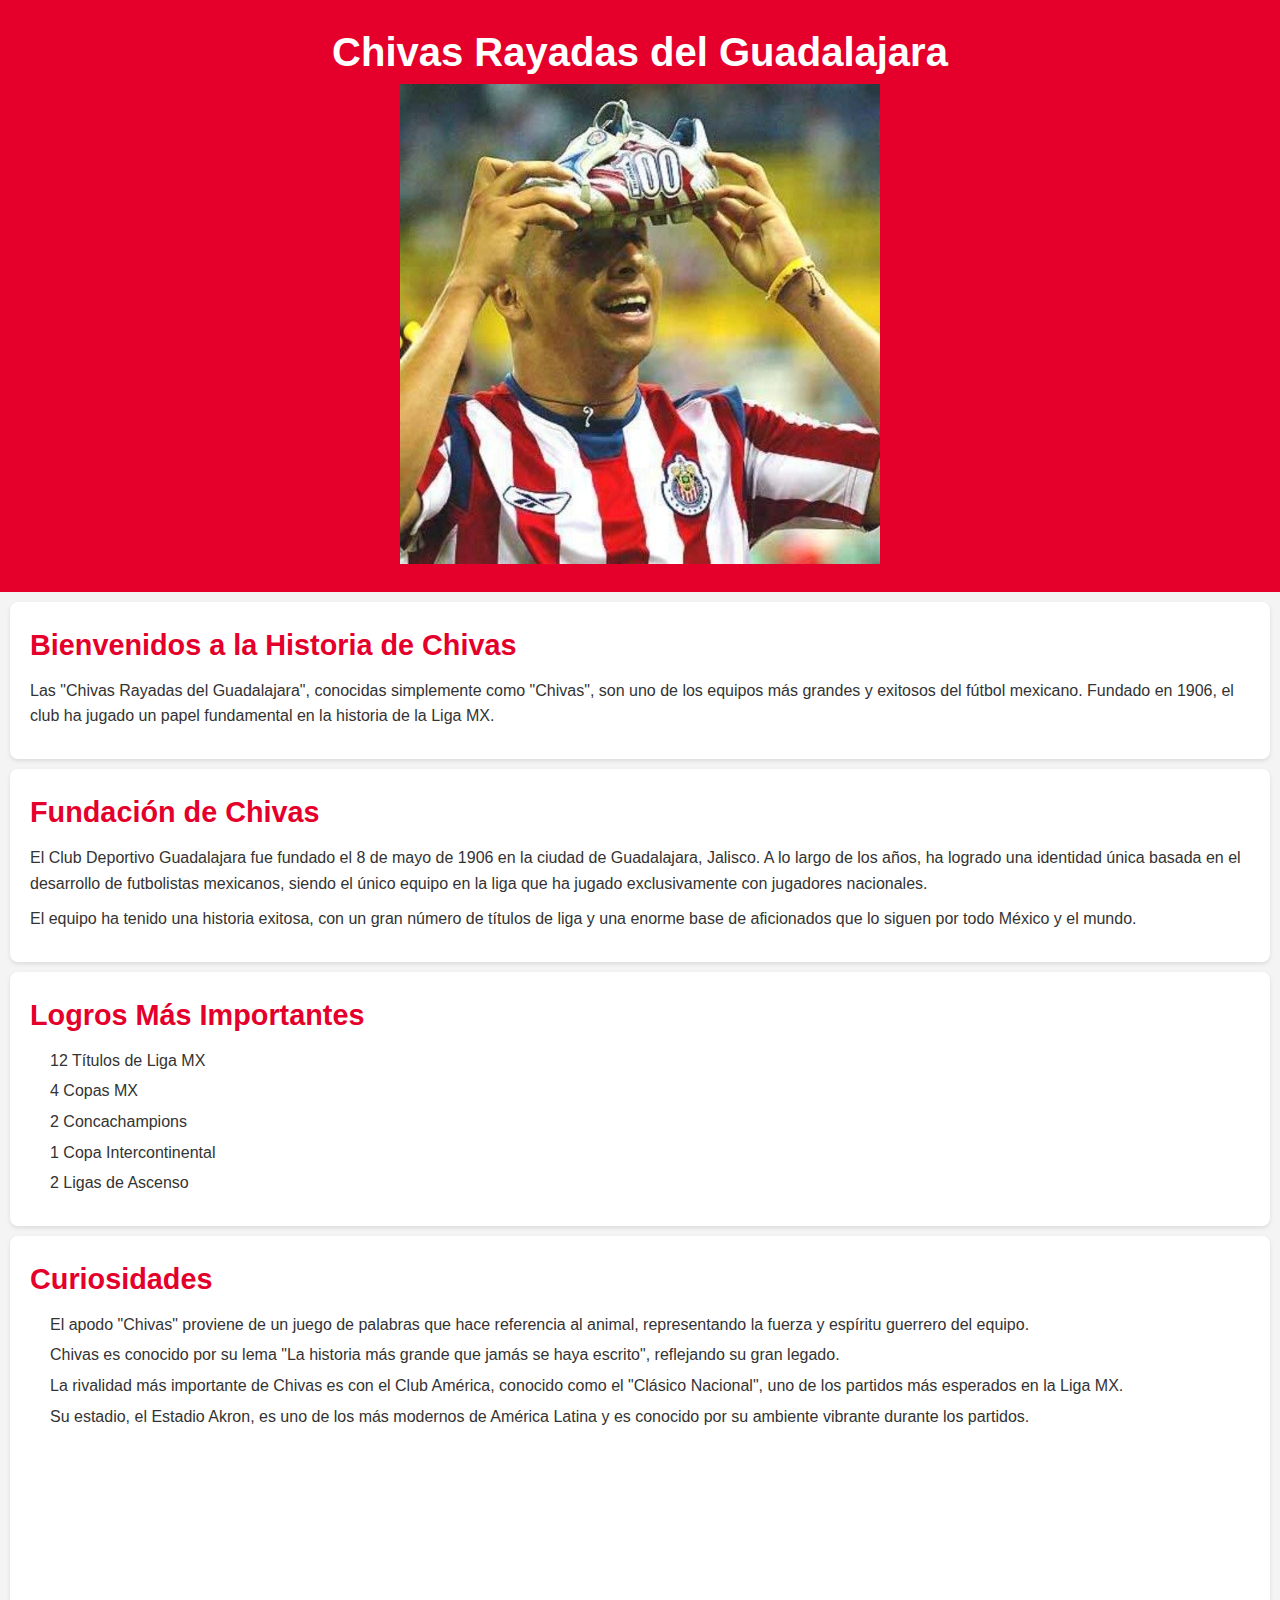
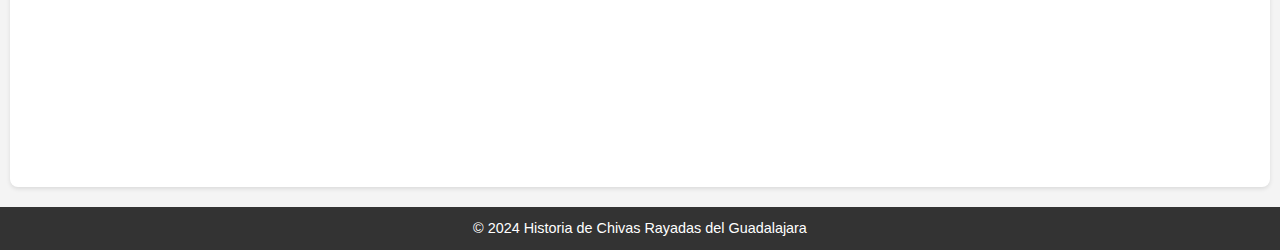
<file: CLASIFICADOS/Rebano.html>
<!DOCTYPE html>
<html lang="es">
<head>
    <meta charset="UTF-8">
    <meta name="viewport" content="width=device-width, initial-scale=1.0">
    <meta name="description" content="Historia de Chivas Rayadas del Guadalajara">
    <title>Historia de Chivas Rayadas del Guadalajara</title>
    <link rel="stylesheet" href="../CSS/Rebano.css">
</head>
<body>
    <header>
        <h1>Chivas Rayadas del Guadalajara</h1>
        <img src="../IMG/bofo.jpg" alt="Bofo" class="logo">
    </header>

    <section id="introduccion">
        <h2>Bienvenidos a la Historia de Chivas</h2>
        <p>Las "Chivas Rayadas del Guadalajara", conocidas simplemente como "Chivas", son uno de los equipos más grandes y exitosos del fútbol mexicano. Fundado en 1906, el club ha jugado un papel fundamental en la historia de la Liga MX.</p>
    </section>

    <section id="fundacion">
        <h2>Fundación de Chivas</h2>
        <p>El Club Deportivo Guadalajara fue fundado el 8 de mayo de 1906 en la ciudad de Guadalajara, Jalisco. A lo largo de los años, ha logrado una identidad única basada en el desarrollo de futbolistas mexicanos, siendo el único equipo en la liga que ha jugado exclusivamente con jugadores nacionales.</p>
        <p>El equipo ha tenido una historia exitosa, con un gran número de títulos de liga y una enorme base de aficionados que lo siguen por todo México y el mundo.</p>
    </section>

    <section id="logros">
        <h2>Logros Más Importantes</h2>
        <ul>
            <li>12 Títulos de Liga MX</li>
            <li>4 Copas MX</li>
            <li>2 Concachampions</li>
            <li>1 Copa Intercontinental</li>
            <li>2 Ligas de Ascenso</li>
        </ul>
    </section>

    <section id="curiosidades">
        <h2>Curiosidades</h2>
        <ul>
            <li>El apodo "Chivas" proviene de un juego de palabras que hace referencia al animal, representando la fuerza y espíritu guerrero del equipo.</li>
            <li>Chivas es conocido por su lema "La historia más grande que jamás se haya escrito", reflejando su gran legado.</li>
            <li>La rivalidad más importante de Chivas es con el Club América, conocido como el "Clásico Nacional", uno de los partidos más esperados en la Liga MX.</li>
            <li>Su estadio, el Estadio Akron, es uno de los más modernos de América Latina y es conocido por su ambiente vibrante durante los partidos.</li>
            <iframe width="560" height="315" src="https://www.youtube.com/embed/FOhZpoOwdoI?si=UiOG7kdQX8Nc8bpG" title="YouTube video player" frameborder="0" allow="accelerometer; autoplay; clipboard-write; encrypted-media; gyroscope; picture-in-picture; web-share" referrerpolicy="strict-origin-when-cross-origin" allowfullscreen></iframe>
        </ul>
    </section>

    <footer>
        <p>&copy; 2024 Historia de Chivas Rayadas del Guadalajara</p>
    </footer>
</body>
</html>
</file>
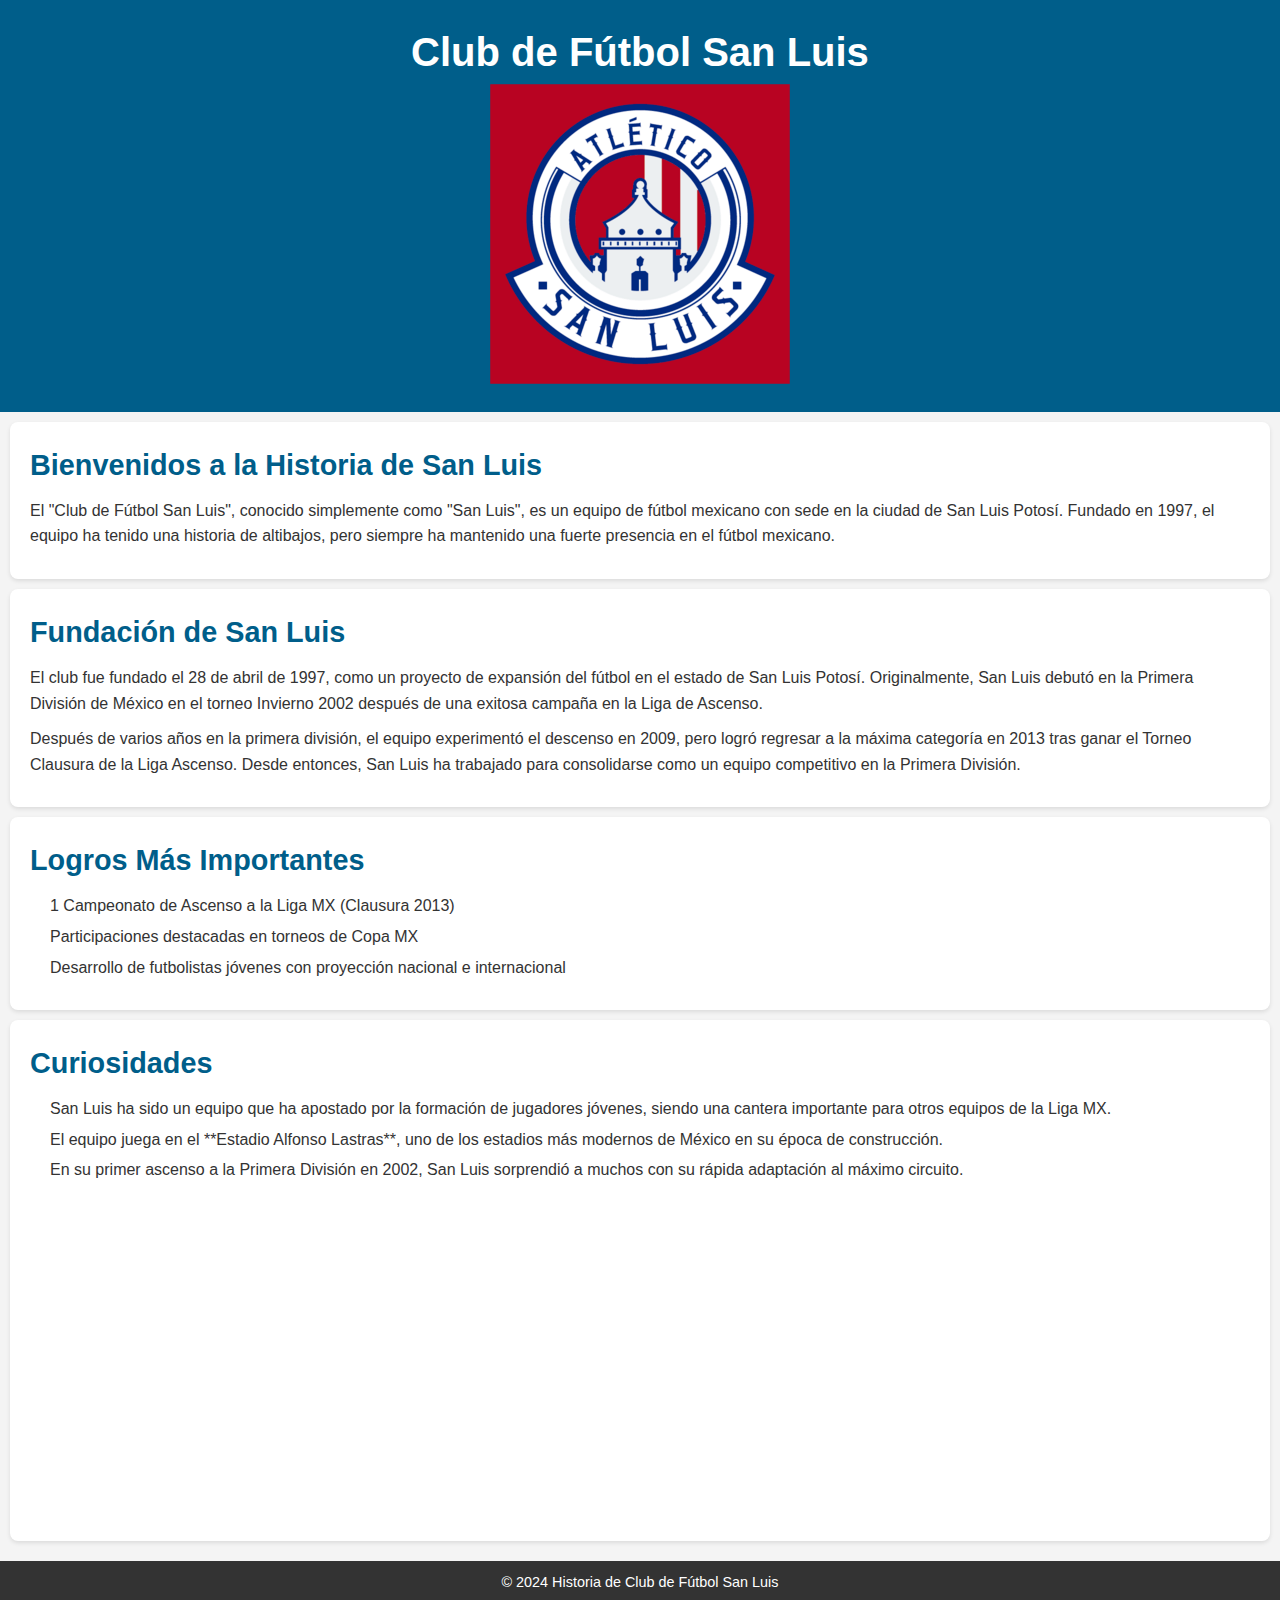
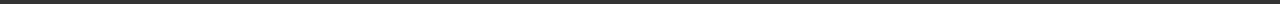
<file: CLASIFICADOS/San_Luis.html>
<!DOCTYPE html>
<html lang="es">
<head>
    <meta charset="UTF-8">
    <meta name="viewport" content="width=device-width, initial-scale=1.0">
    <meta name="description" content="Historia de Club de Fútbol San Luis">
    <title>Historia de Club de Fútbol San Luis</title>
    <link rel="stylesheet" href="../CSS/San_Luis.css">
</head>
<body>
    <header>
        <h1>Club de Fútbol San Luis</h1>
        <img src="../IMG/san_luis.png" alt="San_Luis" class="logo">
    </header>

    <section id="introduccion">
        <h2>Bienvenidos a la Historia de San Luis</h2>
        <p>El "Club de Fútbol San Luis", conocido simplemente como "San Luis", es un equipo de fútbol mexicano con sede en la ciudad de San Luis Potosí. Fundado en 1997, el equipo ha tenido una historia de altibajos, pero siempre ha mantenido una fuerte presencia en el fútbol mexicano.</p>
    </section>

    <section id="fundacion">
        <h2>Fundación de San Luis</h2>
        <p>El club fue fundado el 28 de abril de 1997, como un proyecto de expansión del fútbol en el estado de San Luis Potosí. Originalmente, San Luis debutó en la Primera División de México en el torneo Invierno 2002 después de una exitosa campaña en la Liga de Ascenso.</p>
        <p>Después de varios años en la primera división, el equipo experimentó el descenso en 2009, pero logró regresar a la máxima categoría en 2013 tras ganar el Torneo Clausura de la Liga Ascenso. Desde entonces, San Luis ha trabajado para consolidarse como un equipo competitivo en la Primera División.</p>
    </section>

    <section id="logros">
        <h2>Logros Más Importantes</h2>
        <ul>
            <li>1 Campeonato de Ascenso a la Liga MX (Clausura 2013)</li>
            <li>Participaciones destacadas en torneos de Copa MX</li>
            <li>Desarrollo de futbolistas jóvenes con proyección nacional e internacional</li>
        </ul>
    </section>

    <section id="curiosidades">
        <h2>Curiosidades</h2>
        <ul>
            <li>San Luis ha sido un equipo que ha apostado por la formación de jugadores jóvenes, siendo una cantera importante para otros equipos de la Liga MX.</li>
            <li>El equipo juega en el **Estadio Alfonso Lastras**, uno de los estadios más modernos de México en su época de construcción.</li>
            <li>En su primer ascenso a la Primera División en 2002, San Luis sorprendió a muchos con su rápida adaptación al máximo circuito.</li>
            <iframe width="560" height="315" src="https://www.youtube.com/embed/4xNKieyQWxQ?si=SVjmYndw2ZJ2pksJ" title="YouTube video player" frameborder="0" allow="accelerometer; autoplay; clipboard-write; encrypted-media; gyroscope; picture-in-picture; web-share" referrerpolicy="strict-origin-when-cross-origin" allowfullscreen></iframe>
        </ul>
    </section>

    <footer>
        <p>&copy; 2024 Historia de Club de Fútbol San Luis</p>
    </footer>
</body>
</html>
</file>
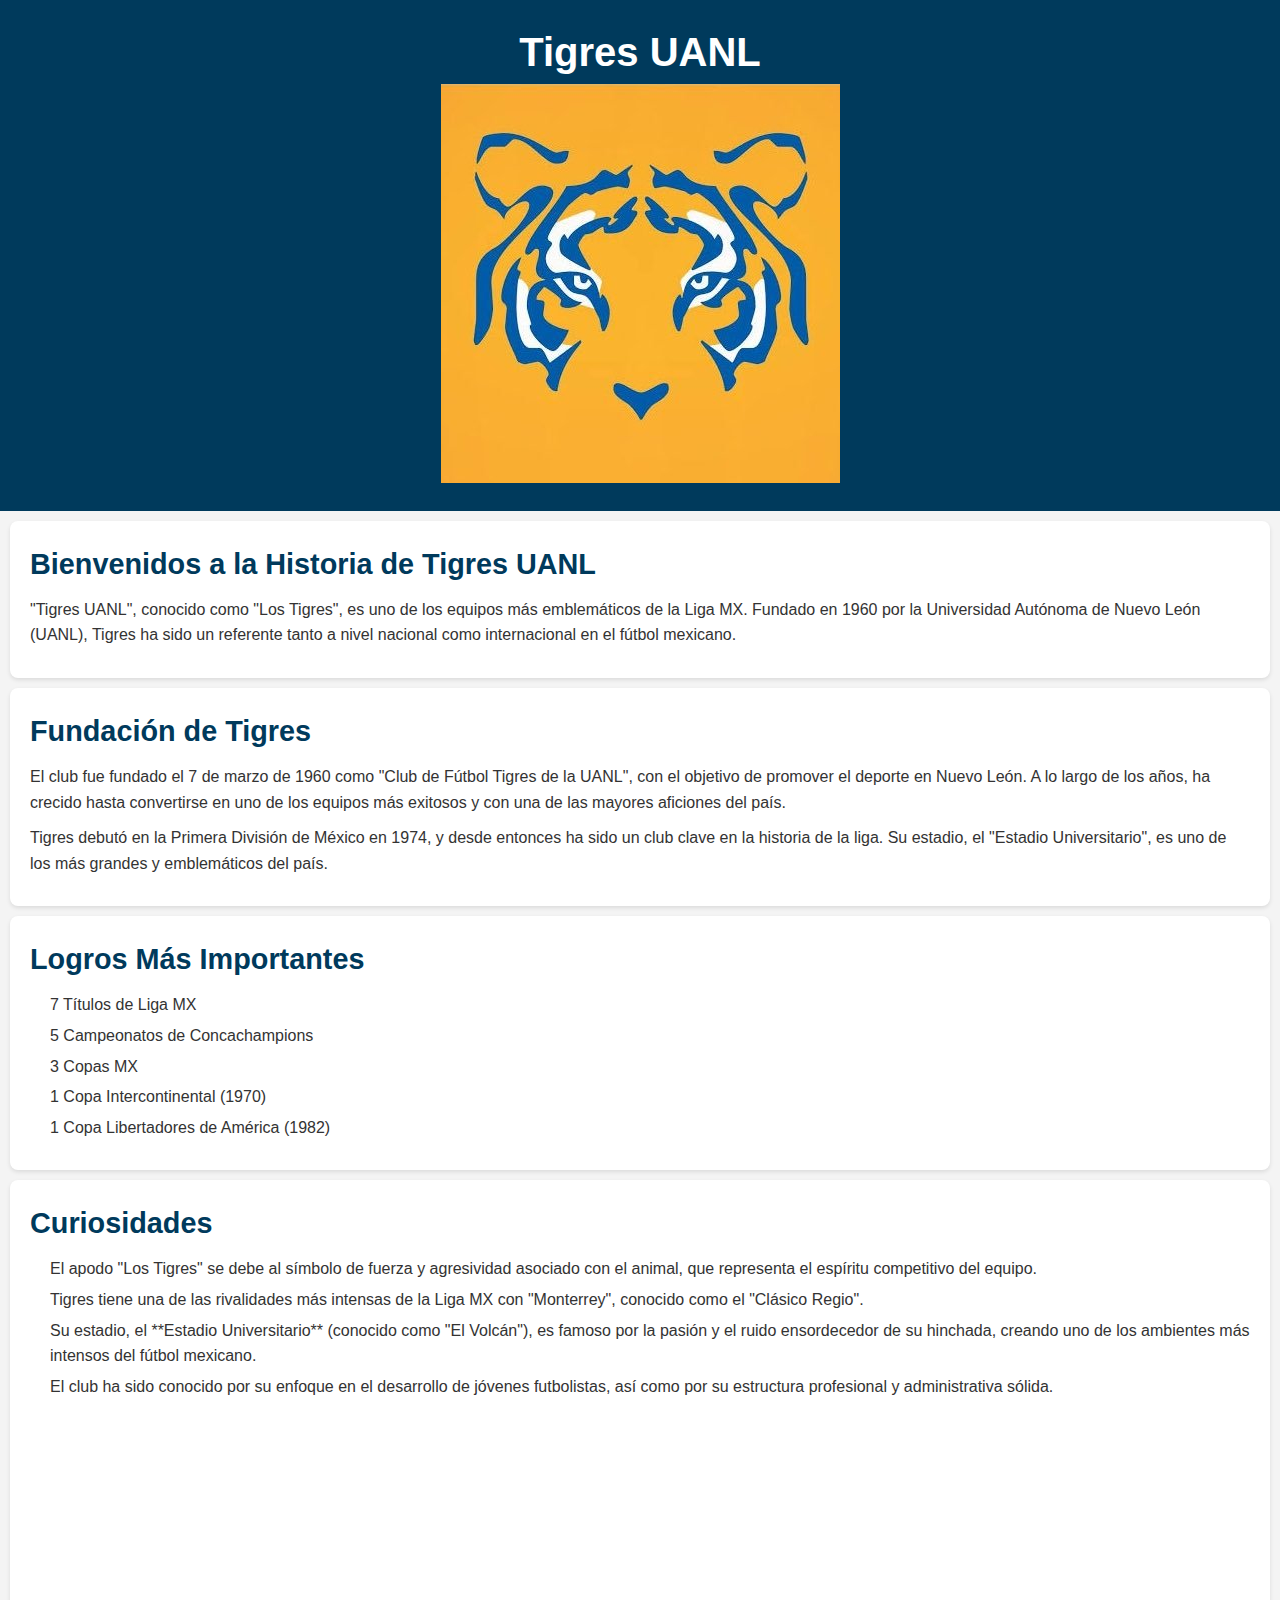
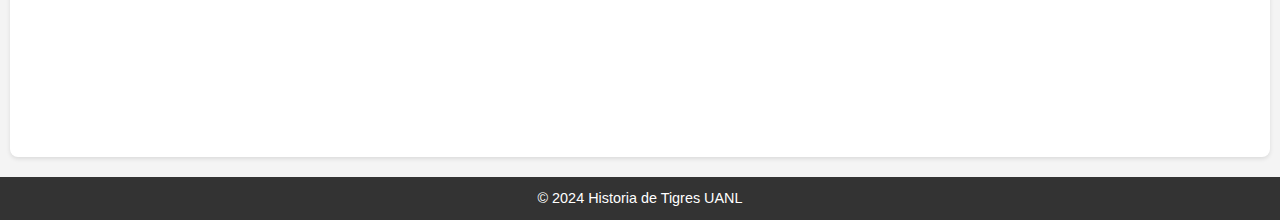
<file: CLASIFICADOS/Tigres.html>
<!DOCTYPE html>
<html lang="es">
<head>
    <meta charset="UTF-8">
    <meta name="viewport" content="width=device-width, initial-scale=1.0">
    <meta name="description" content="Historia de Tigres UANL">
    <title>Historia de Tigres UANL</title>
    <link rel="stylesheet" href="../CSS/Tigres.css">
</head>
<body>
    <header>
        <h1>Tigres UANL</h1>
        <img src="../IMG/Tigres.jpg" alt="San_Luis" class="logo">
    </header>

    <section id="introduccion">
        <h2>Bienvenidos a la Historia de Tigres UANL</h2>
        <p>"Tigres UANL", conocido como "Los Tigres", es uno de los equipos más emblemáticos de la Liga MX. Fundado en 1960 por la Universidad Autónoma de Nuevo León (UANL), Tigres ha sido un referente tanto a nivel nacional como internacional en el fútbol mexicano.</p>
    </section>

    <section id="fundacion">
        <h2>Fundación de Tigres</h2>
        <p>El club fue fundado el 7 de marzo de 1960 como "Club de Fútbol Tigres de la UANL", con el objetivo de promover el deporte en Nuevo León. A lo largo de los años, ha crecido hasta convertirse en uno de los equipos más exitosos y con una de las mayores aficiones del país.</p>
        <p>Tigres debutó en la Primera División de México en 1974, y desde entonces ha sido un club clave en la historia de la liga. Su estadio, el "Estadio Universitario", es uno de los más grandes y emblemáticos del país.</p>
    </section>

    <section id="logros">
        <h2>Logros Más Importantes</h2>
        <ul>
            <li>7 Títulos de Liga MX</li>
            <li>5 Campeonatos de Concachampions</li>
            <li>3 Copas MX</li>
            <li>1 Copa Intercontinental (1970)</li>
            <li>1 Copa Libertadores de América (1982)</li>
        </ul>
    </section>

    <section id="curiosidades">
        <h2>Curiosidades</h2>
        <ul>
            <li>El apodo "Los Tigres" se debe al símbolo de fuerza y agresividad asociado con el animal, que representa el espíritu competitivo del equipo.</li>
            <li>Tigres tiene una de las rivalidades más intensas de la Liga MX con "Monterrey", conocido como el "Clásico Regio".</li>
            <li>Su estadio, el **Estadio Universitario** (conocido como "El Volcán"), es famoso por la pasión y el ruido ensordecedor de su hinchada, creando uno de los ambientes más intensos del fútbol mexicano.</li>
            <li>El club ha sido conocido por su enfoque en el desarrollo de jóvenes futbolistas, así como por su estructura profesional y administrativa sólida.</li>
            <iframe width="560" height="315" src="https://www.youtube.com/embed/SlnNJe8qa2g?si=bO1AwMvVOb4y8LJ_" title="YouTube video player" frameborder="0" allow="accelerometer; autoplay; clipboard-write; encrypted-media; gyroscope; picture-in-picture; web-share" referrerpolicy="strict-origin-when-cross-origin" allowfullscreen></iframe>
        </ul>
    </section>

    <footer>
        <p>&copy; 2024 Historia de Tigres UANL</p>
    </footer>
</body>
</html>
</file>
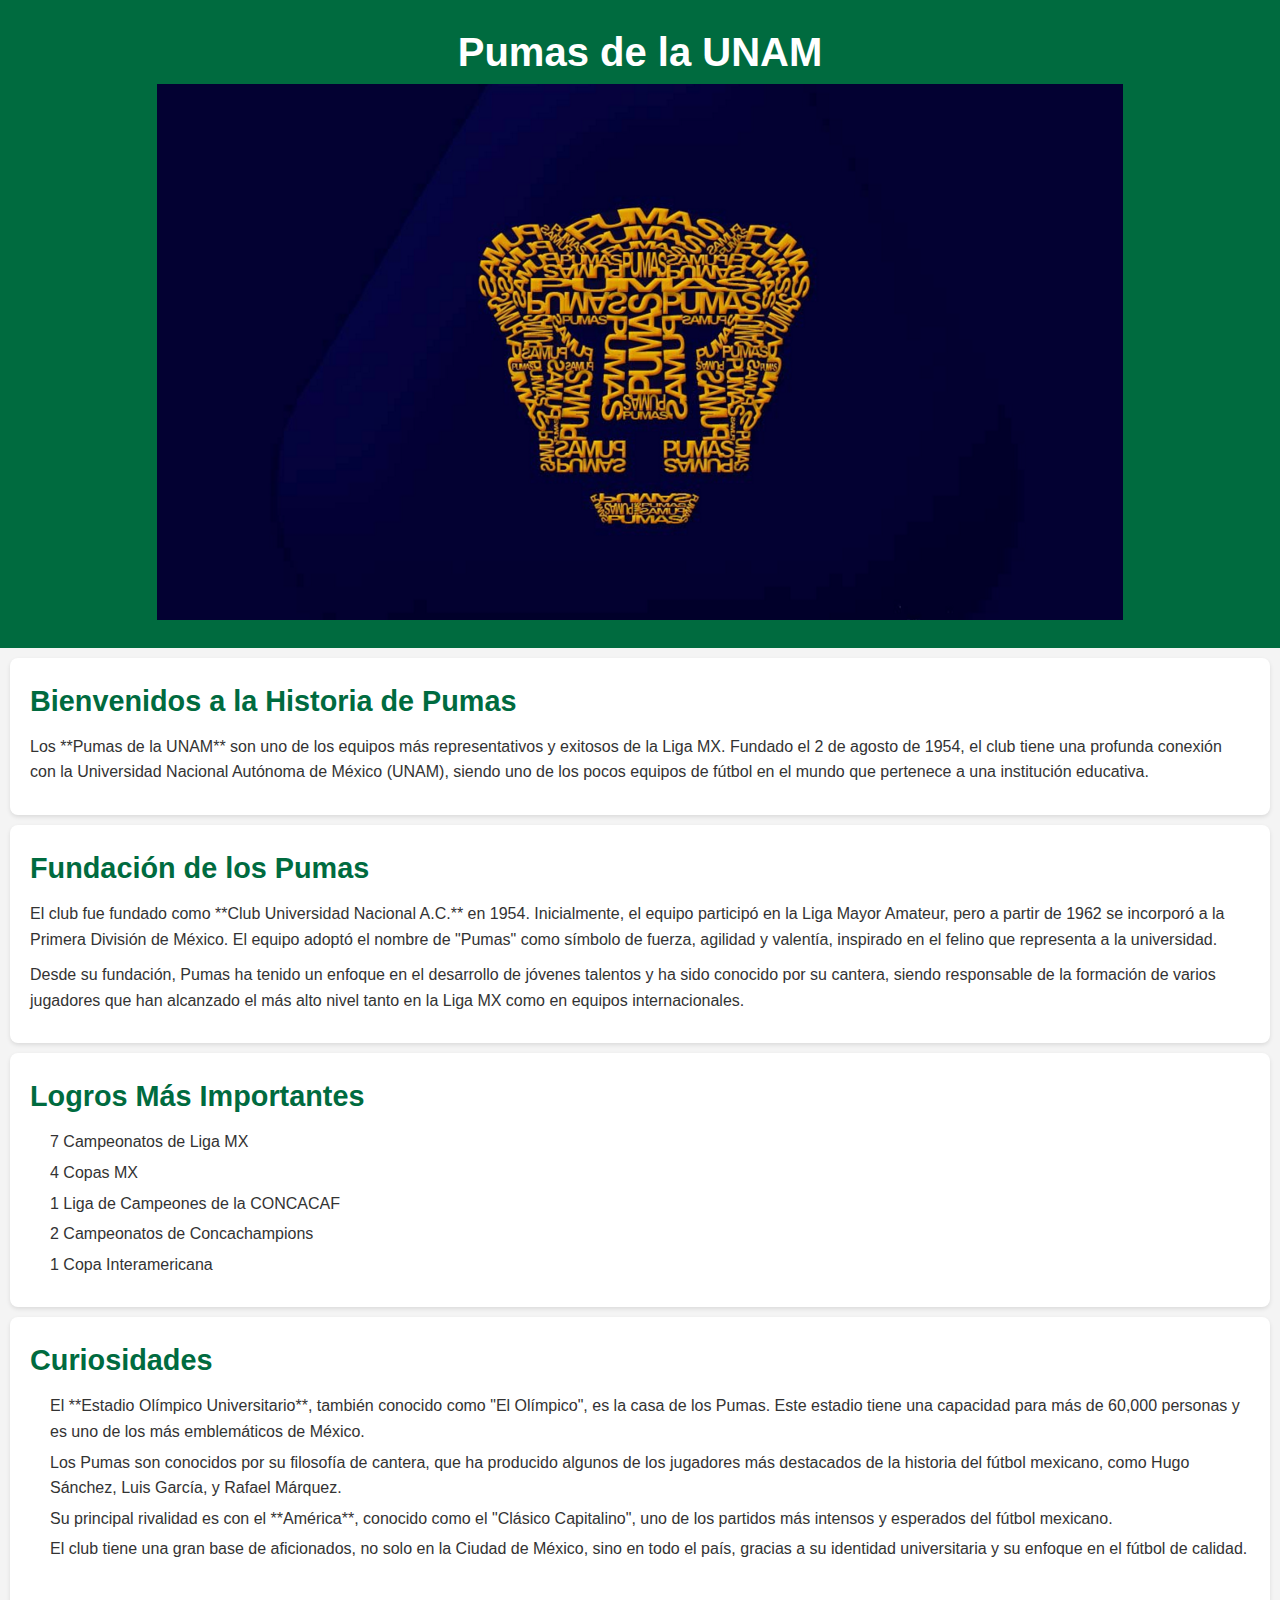
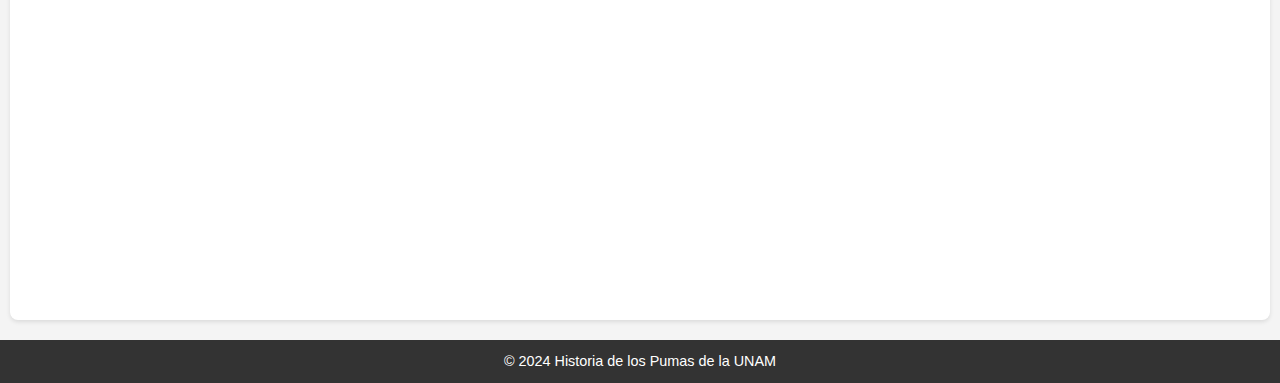
<file: CLASIFICADOS/Unam.html>
<!DOCTYPE html>
<html lang="es">
<head>
    <meta charset="UTF-8">
    <meta name="viewport" content="width=device-width, initial-scale=1.0">
    <meta name="description" content="Historia de los Pumas de la UNAM">
    <title>Historia de los Pumas de la UNAM</title>
    <link rel="stylesheet" href="../CSS/unam.css">
</head>
<body>
    <header>
        <h1>Pumas de la UNAM</h1>
        <img src="../IMG/PUMAS2.webp" alt="Pumas" class="logo">
    </header>

    <section id="introduccion">
        <h2>Bienvenidos a la Historia de Pumas</h2>
        <p>Los **Pumas de la UNAM** son uno de los equipos más representativos y exitosos de la Liga MX. Fundado el 2 de agosto de 1954, el club tiene una profunda conexión con la Universidad Nacional Autónoma de México (UNAM), siendo uno de los pocos equipos de fútbol en el mundo que pertenece a una institución educativa.</p>
    </section>

    <section id="fundacion">
        <h2>Fundación de los Pumas</h2>
        <p>El club fue fundado como **Club Universidad Nacional A.C.** en 1954. Inicialmente, el equipo participó en la Liga Mayor Amateur, pero a partir de 1962 se incorporó a la Primera División de México. El equipo adoptó el nombre de "Pumas" como símbolo de fuerza, agilidad y valentía, inspirado en el felino que representa a la universidad.</p>
        <p>Desde su fundación, Pumas ha tenido un enfoque en el desarrollo de jóvenes talentos y ha sido conocido por su cantera, siendo responsable de la formación de varios jugadores que han alcanzado el más alto nivel tanto en la Liga MX como en equipos internacionales.</p>
    </section>

    <section id="logros">
        <h2>Logros Más Importantes</h2>
        <ul>
            <li>7 Campeonatos de Liga MX</li>
            <li>4 Copas MX</li>
            <li>1 Liga de Campeones de la CONCACAF</li>
            <li>2 Campeonatos de Concachampions</li>
            <li>1 Copa Interamericana</li>
        </ul>
    </section>

    <section id="curiosidades">
        <h2>Curiosidades</h2>
        <ul>
            <li>El **Estadio Olímpico Universitario**, también conocido como "El Olímpico", es la casa de los Pumas. Este estadio tiene una capacidad para más de 60,000 personas y es uno de los más emblemáticos de México.</li>
            <li>Los Pumas son conocidos por su filosofía de cantera, que ha producido algunos de los jugadores más destacados de la historia del fútbol mexicano, como Hugo Sánchez, Luis García, y Rafael Márquez.</li>
            <li>Su principal rivalidad es con el **América**, conocido como el "Clásico Capitalino", uno de los partidos más intensos y esperados del fútbol mexicano.</li>
            <li>El club tiene una gran base de aficionados, no solo en la Ciudad de México, sino en todo el país, gracias a su identidad universitaria y su enfoque en el fútbol de calidad.</li>
            <iframe width="560" height="315" src="https://www.youtube.com/embed/Xzuog2Eo460?si=qcf_LQOazfhMlzSh" title="YouTube video player" frameborder="0" allow="accelerometer; autoplay; clipboard-write; encrypted-media; gyroscope; picture-in-picture; web-share" referrerpolicy="strict-origin-when-cross-origin" allowfullscreen></iframe>
        </ul>
    </section>

    <footer>
        <p>&copy; 2024 Historia de los Pumas de la UNAM</p>
    </footer>
</body>
</html>
</file>
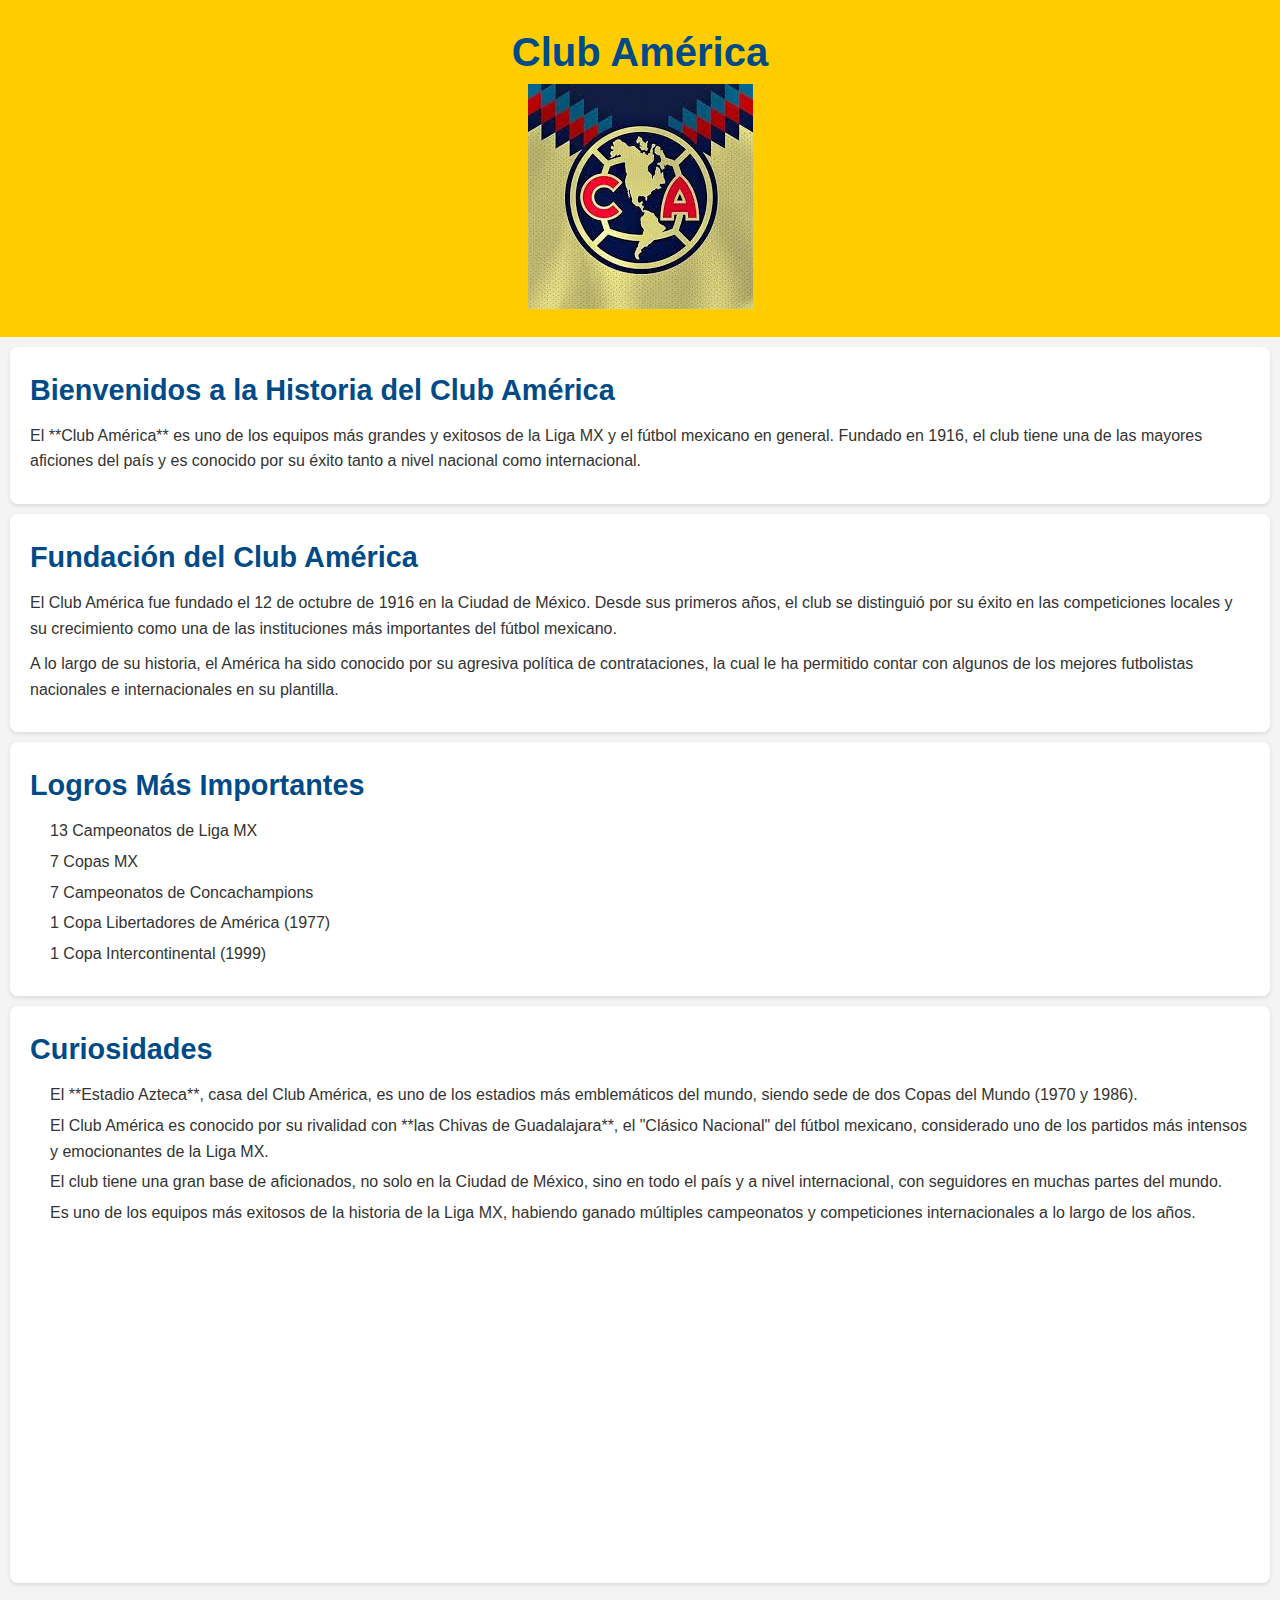
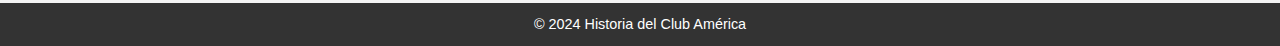
<file: CLASIFICADOS/Wilas.html>
<!DOCTYPE html>
<html lang="es">
<head>
    <meta charset="UTF-8">
    <meta name="viewport" content="width=device-width, initial-scale=1.0">
    <meta name="description" content="Historia del Club América">
    <title>Historia del Club América</title>
    <link rel="stylesheet" href="../CSS/Wilas.css">
</head>
<body>
    <header>
        <h1>Club América</h1>
        <img src="../IMG/ca_ca.jpg" alt="Wila" class="logo">
    </header>

    <section id="introduccion">
        <h2>Bienvenidos a la Historia del Club América</h2>
        <p>El **Club América** es uno de los equipos más grandes y exitosos de la Liga MX y el fútbol mexicano en general. Fundado en 1916, el club tiene una de las mayores aficiones del país y es conocido por su éxito tanto a nivel nacional como internacional.</p>
    </section>

    <section id="fundacion">
        <h2>Fundación del Club América </h2>
        <p>El Club América fue fundado el 12 de octubre de 1916 en la Ciudad de México. Desde sus primeros años, el club se distinguió por su éxito en las competiciones locales y su crecimiento como una de las instituciones más importantes del fútbol mexicano.</p>
        <p>A lo largo de su historia, el América ha sido conocido por su agresiva política de contrataciones, la cual le ha permitido contar con algunos de los mejores futbolistas nacionales e internacionales en su plantilla.</p>
    </section>

    <section id="logros">
        <h2>Logros Más Importantes</h2>
        <ul>
            <li>13 Campeonatos de Liga MX</li>
            <li>7 Copas MX</li>
            <li>7 Campeonatos de Concachampions</li>
            <li>1 Copa Libertadores de América (1977)</li>
            <li>1 Copa Intercontinental (1999)</li>
        </ul>
    </section>

    <section id="curiosidades">
        <h2>Curiosidades</h2>
        <ul>
            <li>El **Estadio Azteca**, casa del Club América, es uno de los estadios más emblemáticos del mundo, siendo sede de dos Copas del Mundo (1970 y 1986).</li>
            <li>El Club América es conocido por su rivalidad con **las Chivas de Guadalajara**, el "Clásico Nacional" del fútbol mexicano, considerado uno de los partidos más intensos y emocionantes de la Liga MX.</li>
            <li>El club tiene una gran base de aficionados, no solo en la Ciudad de México, sino en todo el país y a nivel internacional, con seguidores en muchas partes del mundo.</li>
            <li>Es uno de los equipos más exitosos de la historia de la Liga MX, habiendo ganado múltiples campeonatos y competiciones internacionales a lo largo de los años.</li>
            <iframe width="560" height="315" src="https://www.youtube.com/embed/wVDqvmERafI?si=WTStl8oKFgLzPLEn" title="YouTube video player" frameborder="0" allow="accelerometer; autoplay; clipboard-write; encrypted-media; gyroscope; picture-in-picture; web-share" referrerpolicy="strict-origin-when-cross-origin" allowfullscreen></iframe>
        </ul>
    </section>

    <footer>
        <p>&copy; 2024 Historia del Club América</p>
    </footer>
</body>
</html>
</file>
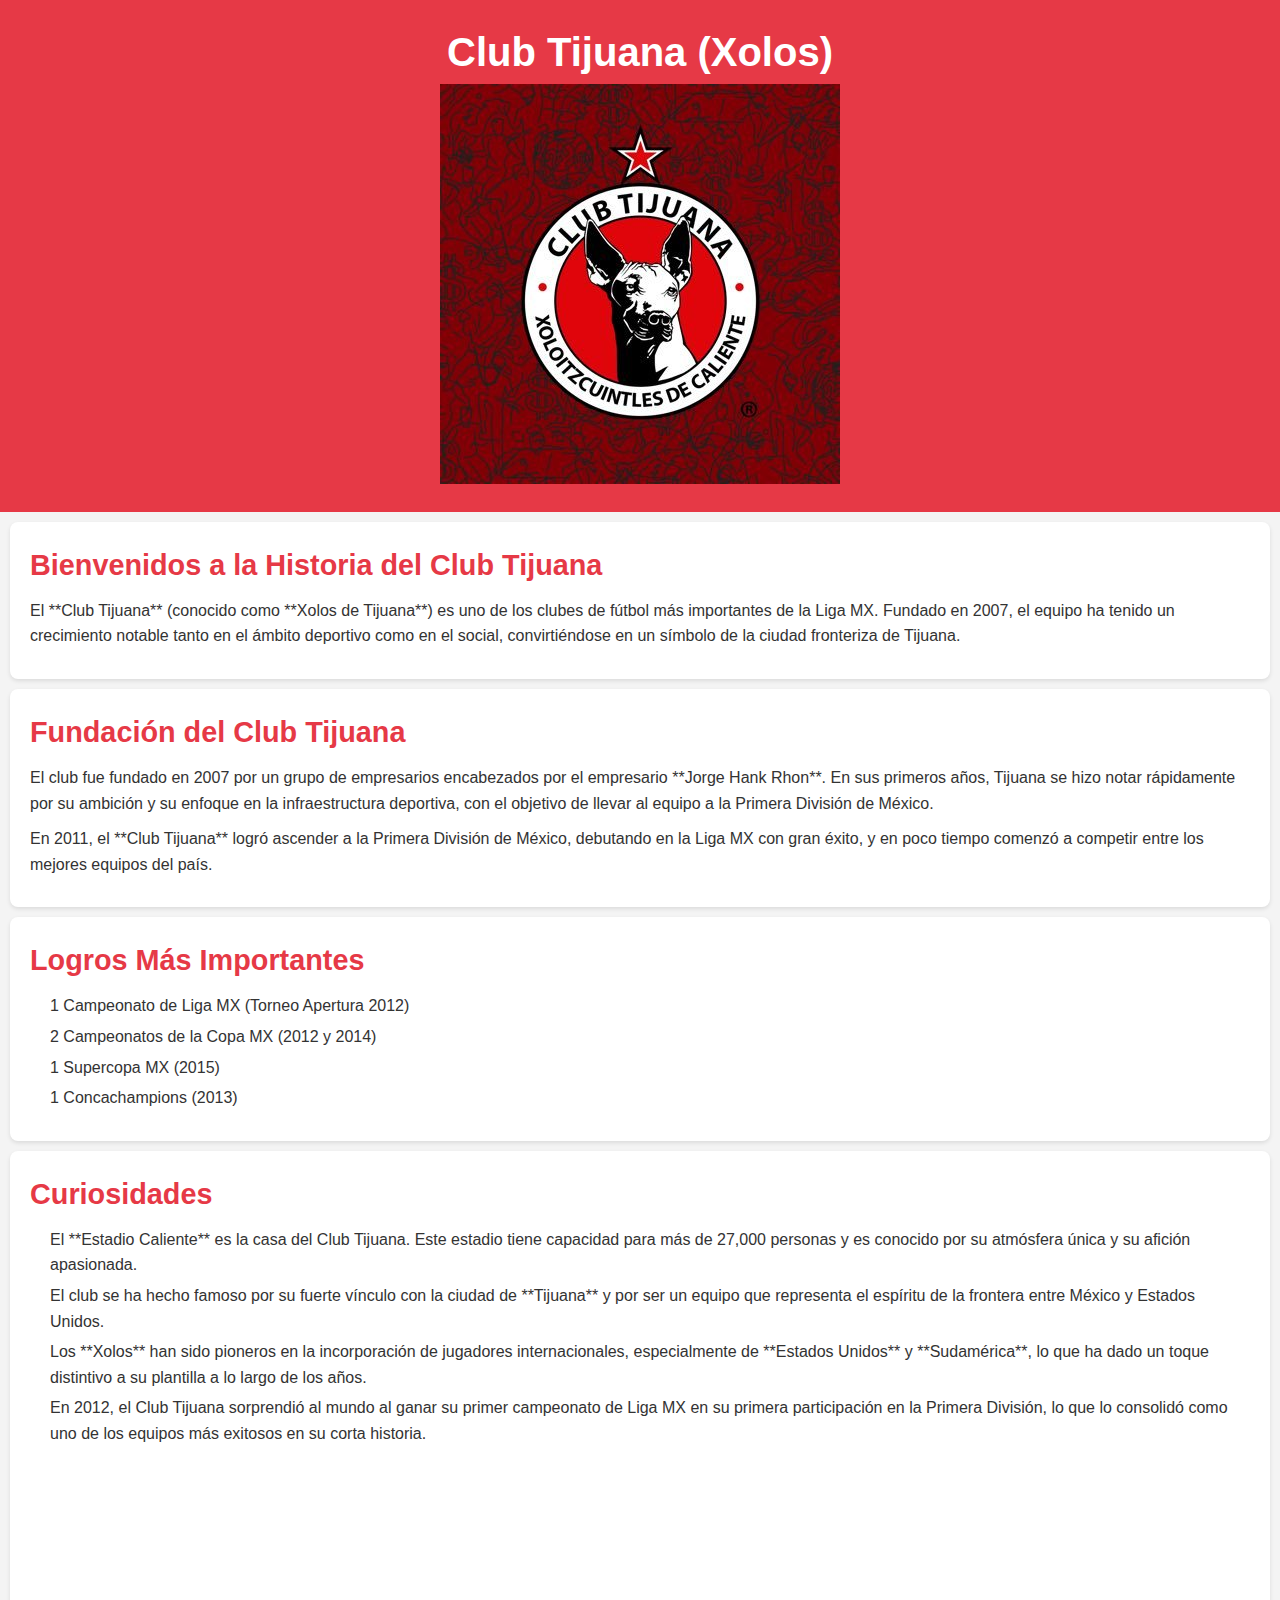
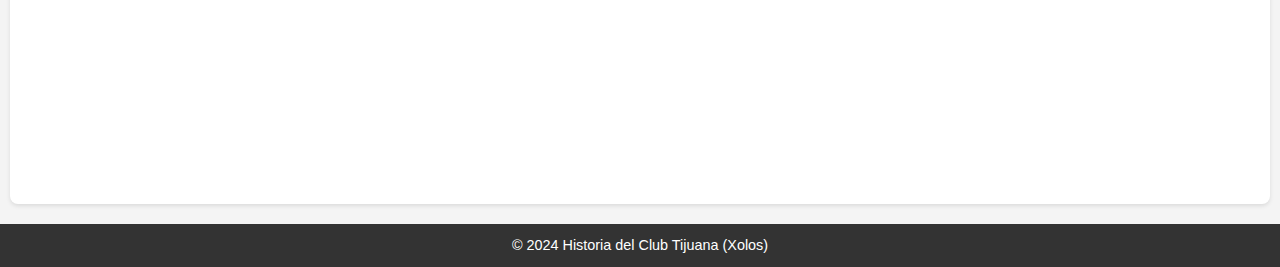
<file: CLASIFICADOS/Xolos.html>
<!DOCTYPE html>
<html lang="es">
<head>
    <meta charset="UTF-8">
    <meta name="viewport" content="width=device-width, initial-scale=1.0">
    <meta name="description" content="Historia del Club Tijuana (Xolos)">
    <title>Historia del Club Tijuana (Xolos)</title>
    <link rel="stylesheet" href="../CSS/Xolos.css">
</head>
<body>
    <header>
        <h1>Club Tijuana (Xolos)</h1>
        <img src="../IMG/Xolaje.jpg" alt="Xolo" class="logo">
        
    </header>

    <section id="introduccion">
        <h2>Bienvenidos a la Historia del Club Tijuana</h2>
        <p>El **Club Tijuana** (conocido como **Xolos de Tijuana**) es uno de los clubes de fútbol más importantes de la Liga MX. Fundado en 2007, el equipo ha tenido un crecimiento notable tanto en el ámbito deportivo como en el social, convirtiéndose en un símbolo de la ciudad fronteriza de Tijuana.</p>
    </section>

    <section id="fundacion">
        <h2>Fundación del Club Tijuana</h2>
        <p>El club fue fundado en 2007 por un grupo de empresarios encabezados por el empresario **Jorge Hank Rhon**. En sus primeros años, Tijuana se hizo notar rápidamente por su ambición y su enfoque en la infraestructura deportiva, con el objetivo de llevar al equipo a la Primera División de México.</p>
        <p>En 2011, el **Club Tijuana** logró ascender a la Primera División de México, debutando en la Liga MX con gran éxito, y en poco tiempo comenzó a competir entre los mejores equipos del país.</p>
    </section>

    <section id="logros">
        <h2>Logros Más Importantes</h2>
        <ul>
            <li>1 Campeonato de Liga MX (Torneo Apertura 2012)</li>
            <li>2 Campeonatos de la Copa MX (2012 y 2014)</li>
            <li>1 Supercopa MX (2015)</li>
            <li>1 Concachampions (2013)</li>
        </ul>
    </section>

    <section id="curiosidades">
        <h2>Curiosidades</h2>
        <ul>
            <li>El **Estadio Caliente** es la casa del Club Tijuana. Este estadio tiene capacidad para más de 27,000 personas y es conocido por su atmósfera única y su afición apasionada.</li>
            <li>El club se ha hecho famoso por su fuerte vínculo con la ciudad de **Tijuana** y por ser un equipo que representa el espíritu de la frontera entre México y Estados Unidos.</li>
            <li>Los **Xolos** han sido pioneros en la incorporación de jugadores internacionales, especialmente de **Estados Unidos** y **Sudamérica**, lo que ha dado un toque distintivo a su plantilla a lo largo de los años.</li>
            <li>En 2012, el Club Tijuana sorprendió al mundo al ganar su primer campeonato de Liga MX en su primera participación en la Primera División, lo que lo consolidó como uno de los equipos más exitosos en su corta historia.</li>
            <iframe width="560" height="315" src="https://www.youtube.com/embed/Gx3Pla6yc9c?si=VS8TRoIzeIZXwIYG" title="YouTube video player" frameborder="0" allow="accelerometer; autoplay; clipboard-write; encrypted-media; gyroscope; picture-in-picture; web-share" referrerpolicy="strict-origin-when-cross-origin" allowfullscreen></iframe>
        </ul>
    </section>

    <footer>
        <p>&copy; 2024 Historia del Club Tijuana (Xolos)</p>
    </footer>
</body>
</html>
</file>
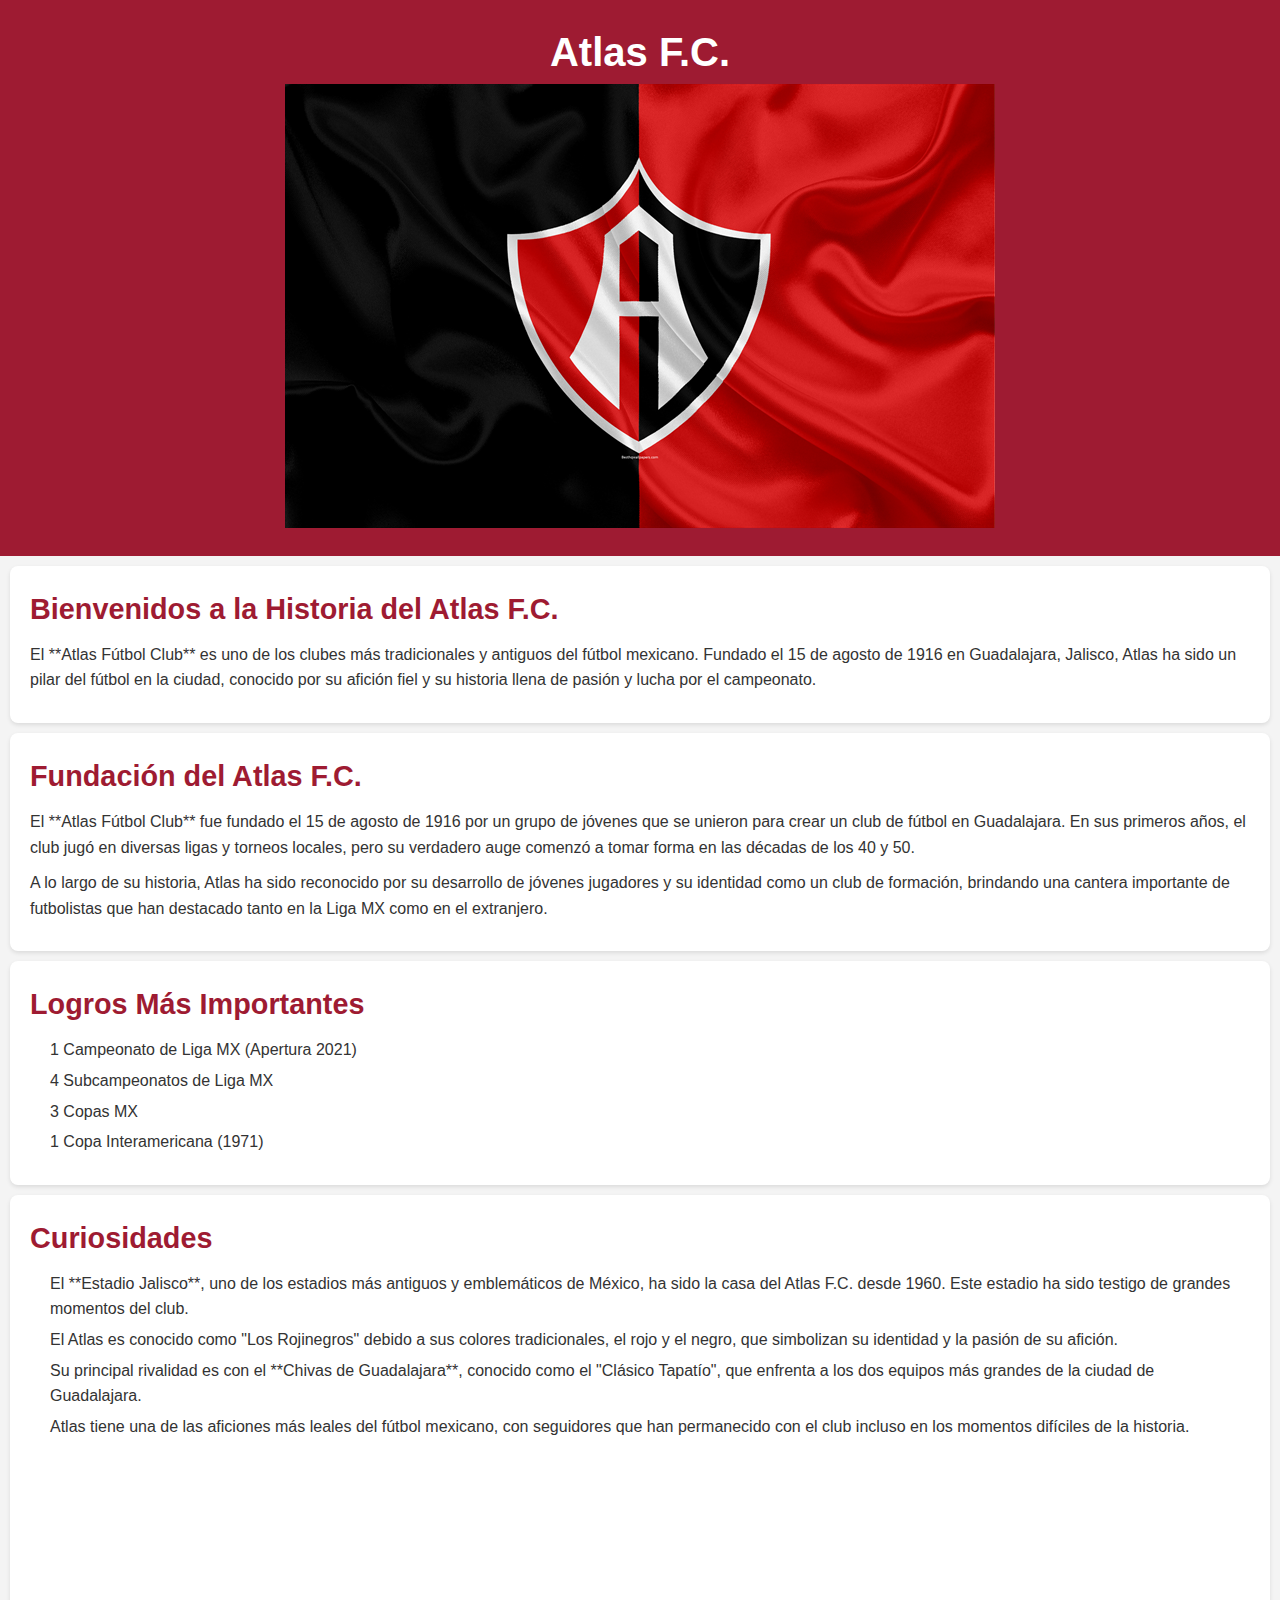
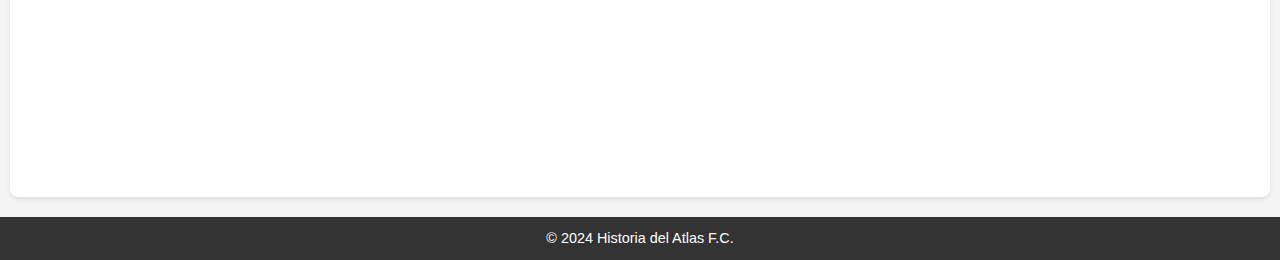
<file: CLASIFICADOS/Zorro.html>
<!DOCTYPE html>
<html lang="es">
<head>
    <meta charset="UTF-8">
    <meta name="viewport" content="width=device-width, initial-scale=1.0">
    <meta name="description" content="Historia del Atlas F.C.">
    <title>Historia del Atlas F.C.</title>
    <link rel="stylesheet" href="../CSS/Zorro.css">
</head>
<body>
    <header>
        <h1>Atlas F.C.</h1>
        <img src="../IMG/zorro.png" alt="Xolo" class="logo">
    </header>

    <section id="introduccion">
        <h2>Bienvenidos a la Historia del Atlas F.C.</h2>
        <p>El **Atlas Fútbol Club** es uno de los clubes más tradicionales y antiguos del fútbol mexicano. Fundado el 15 de agosto de 1916 en Guadalajara, Jalisco, Atlas ha sido un pilar del fútbol en la ciudad, conocido por su afición fiel y su historia llena de pasión y lucha por el campeonato.</p>
    </section>

    <section id="fundacion">
        <h2>Fundación del Atlas F.C.</h2>
        <p>El **Atlas Fútbol Club** fue fundado el 15 de agosto de 1916 por un grupo de jóvenes que se unieron para crear un club de fútbol en Guadalajara. En sus primeros años, el club jugó en diversas ligas y torneos locales, pero su verdadero auge comenzó a tomar forma en las décadas de los 40 y 50.</p>
        <p>A lo largo de su historia, Atlas ha sido reconocido por su desarrollo de jóvenes jugadores y su identidad como un club de formación, brindando una cantera importante de futbolistas que han destacado tanto en la Liga MX como en el extranjero.</p>
    </section>

    <section id="logros">
        <h2>Logros Más Importantes</h2>
        <ul>
            <li>1 Campeonato de Liga MX (Apertura 2021)</li>
            <li>4 Subcampeonatos de Liga MX</li>
            <li>3 Copas MX</li>
            <li>1 Copa Interamericana (1971)</li>
        </ul>
    </section>

    <section id="curiosidades">
        <h2>Curiosidades</h2>
        <ul>
            <li>El **Estadio Jalisco**, uno de los estadios más antiguos y emblemáticos de México, ha sido la casa del Atlas F.C. desde 1960. Este estadio ha sido testigo de grandes momentos del club.</li>
            <li>El Atlas es conocido como "Los Rojinegros" debido a sus colores tradicionales, el rojo y el negro, que simbolizan su identidad y la pasión de su afición.</li>
            <li>Su principal rivalidad es con el **Chivas de Guadalajara**, conocido como el "Clásico Tapatío", que enfrenta a los dos equipos más grandes de la ciudad de Guadalajara.</li>
            <li>Atlas tiene una de las aficiones más leales del fútbol mexicano, con seguidores que han permanecido con el club incluso en los momentos difíciles de la historia.</li>
            <iframe width="560" height="315" src="https://www.youtube.com/embed/So5TKx4PmPE?si=MRj5alSkmDFf835s" title="YouTube video player" frameborder="0" allow="accelerometer; autoplay; clipboard-write; encrypted-media; gyroscope; picture-in-picture; web-share" referrerpolicy="strict-origin-when-cross-origin" allowfullscreen></iframe>
        </ul>
    </section>

    <footer>
        <p>&copy; 2024 Historia del Atlas F.C.</p>
    </footer>
</body>
</html>
</file>
<file: CSS/Styles_ca.css>
* {
    margin: 0;
    padding: 0;
    box-sizing: border-box;
}

body {
    font-family: Arial, sans-serif;
    background-color: #f0f0f0;
    color: #333;
}

header {
    background-color: #D41C28; /* Rojo característico de Xolos */
    color: white;
    text-align: center;
    padding: 20px;
} 
header nav ul {
    list-style-type: none;
}

header nav ul li {
    display: inline;
    margin: 0 15px;
}

header nav ul li a {
    color: white;
    text-decoration: none;
    font-weight: bold;
}

main {
    padding: 20px;
}

.campeon {
    background-color: white;
    border-radius: 8px;
    padding: 20px;
    box-shadow: 0 4px 8px rgba(0, 0, 0, 0.1);
    text-align: center;
}

.campeon h2 {
    font-size: 2em;
    color: #D41C28; /* Rojo Xolos */
    margin-top: 15px;
}

.campeon p {
    font-size: 1.2em;
    color: #555;
    line-height: 1.6;
    margin-top: 10px;
}

.logo {
    width: 200px;
    height: auto;
    margin-top: 20px;
    border-radius: 8px;
}

footer {
    text-align: center;
    background-color: #333;
    color: white;
    padding: 10px;
    margin-top: 20px;
}
</file>
<file: CSS/clasificados.css>
* {
    margin: 0;
    padding: 0;
    box-sizing: border-box;
}

body {
    font-family: Arial, sans-serif;
    background-color: #f4f4f4;
    color: #333;
    line-height: 1.6;
    
}


header {
    background-color: #005f68;
    color: white;
    padding: 1rem;
    text-align: center;
} 

header nav ul {
    list-style-type: none;
}

header nav ul li {
    display: inline;
    margin: 0 15px;
}

header nav ul li a {
    color: white;
    text-decoration: none;
    font-weight: bold;
}

h1, h2 {
    margin-bottom: 15px;
}

section {
    padding: 20px;
    margin: 10px;
    background-color: white;
    border-radius: 8px;
}

section h2 {
    font-size: 1.5rem;
}

button {
    padding: 10px 20px;
    background-color: #007b7f;
    color: white;
    border: none;
    border-radius: 5px;
    cursor: pointer;
}

button:hover {
    background-color: #005f68;
}
/* Contenedor de la galería en formato de tabla */
.gallery {
    display: grid;
    grid-template-columns: repeat(auto-fit, minmax(80px, 1fr));
    gap: 10px;
    width: 90%;
    max-width: 1000px;
    padding: 20px;
}
/* Contenedor de imagen con overlay */
.image-container {
    position: relative;
    display: block;
    overflow: hidden;
    border-radius: 8px;
}

.overlay {
    position: absolute;
    bottom: 0;
    background: rgba(0, 0, 0, 0.7); /* Fondo oscuro semitransparente */
    color: #fff;
    width: 100%;
    text-align: center;
    padding: 10px 0;
    font-size: 16px;
    opacity: 0; /* Oculto por defecto */
    transition: opacity 0.3s ease;
}

.image-container:hover .overlay {
    opacity: 1; /* Se muestra al hacer hover */
}


/* Estilo de las imágenes */
.gallery a {
    display: block;
    overflow: hidden;
    border-radius: 8px;
    transition: transform 0.3s ease, box-shadow 0.3s ease;
}

.gallery img {
    width: 100%;
    height: 100%;
    object-fit: cover;
    transition: transform 0.3s ease;
}

/* Efecto hover */
.gallery a:hover {
    transform: scale(1.05);
    box-shadow: 0 4px 10px rgba(0, 0, 0, 0.2);
}

.gallery a:hover img {
    transform: scale(1.1);
}

footer {
    text-align: center;
    padding: 10px;
    background-color: #333;
    color: white;
    margin-top: 20px;
}
</file>
<file: CSS/Stylespy.css>
* {
    margin: 0;
    padding: 0;
    box-sizing: border-box;
}

body {
    font-family: Arial, sans-serif;
    background-color: #f0f0f0;
    color: #333;
}

header {
    background-color: #003366;
    /* Azul oscuro */
    color: white;
    text-align: center;
    padding: 20px;
}

header nav ul {
    list-style-type: none;
}

header nav ul li {
    display: inline;
    margin: 0 15px;
}

header nav ul li a {
    color: white;
    text-decoration: none;
    font-weight: bold;
}

main {
    padding: 20px;
}

.play-in {
    overflow-x: auto;
    margin-top: 20px;
}

table {
    width: 100%;
    border-collapse: collapse;
    margin-top: 20px;
    background-color: white;
    border-radius: 8px;
    box-shadow: 0 4px 8px rgba(0, 0, 0, 0.1);
}

th,
td {
    padding: 12px;
    text-align: center;
    border: 1px solid #ddd;
}

th {
    background-color: #003366;
    color: white;
}

td {
    background-color: #f9f9f9;
}

tr:nth-child(even) td {
    background-color: #f2f2f2;
}

.video-container {
    display: flex;
    gap: 10px;
    /* Espacio entre los videos */
}

.video-container iframe {
    flex: 1;
    /* Para que ambos videos se ajusten al 50% del contenedor */
}

footer {
    text-align: center;
    background-color: #003366;
    color: white;
    padding: 10px;
    margin-top: 20px;
}
</file>
<file: CSS/Styleslm.css>
* {
    margin: 0;
    padding: 0;
    box-sizing: border-box;
}

body {
    font-family: Arial, sans-serif;
    background-color: #f4f4f4;
    color: #333;
}

header {
    background-color: #003366;
    /* Azul oscuro */
    color: white;
    text-align: center;
    padding: 20px;
}

header nav ul {
    list-style-type: none;
}

header nav ul li {
    display: inline;
    margin: 0 15px;
}

header nav ul li a {
    color: white;
    text-decoration: none;
    font-weight: bold;
}

main {
    padding: 20px;
}

.tabla {
    overflow-x: auto;
    margin-top: 20px;
}

table {
    width: 100%;
    border-collapse: collapse;
    margin-top: 20px;
    background-color: white;
    border-radius: 8px;
    box-shadow: 0 4px 8px rgba(0, 0, 0, 0.1);
}

th,
td {
    padding: 12px;
    text-align: center;
    border: 1px solid #ddd;
}

th {
    background-color: #003366;
    color: white;
}

td {
    background-color: #f9f9f9;
}

tr:nth-child(even) td {
    background-color: #f2f2f2;
}

/* Estilo para centrar el contenedor en toda la página */
.tbgen {
    display: flex;
    justify-content: center;
    /* Centrado horizontal */
    align-items: center;
    /* Centrado vertical */
    height: 100vh;
    /* Ocupa toda la altura de la pantalla */
}

.video-container {
    max-width: 560px;
    /* Ancho máximo del video */
    width: 100%;
    /* Se ajusta al 100% del contenedor */
}


tfoot {
    background-color: #003366;
    color: white;
    font-weight: bold;
}

footer {
    text-align: center;
    background-color: #003366;
    color: white;
    padding: 10px;
    margin-top: 20px;
}
</file>
<file: CSS/Diablos.css>
* {
    margin: 0;
    padding: 0;
    box-sizing: border-box;
}

body {
    font-family: 'Arial', sans-serif;
    background-color: #f4f4f4;
    color: #333;
    line-height: 1.6;
    margin: 0;
    padding: 0;
}

header {
    background-color: #D50032; /* Rojo Toluca */
    color: white;
    padding: 20px;
    text-align: center;
}

header h1 {
    font-size: 2.5rem;
}

section {
    padding: 20px;
    margin: 10px;
    background-color: white;
    border-radius: 8px;
    box-shadow: 0 2px 4px rgba(0, 0, 0, 0.1);
}

section h2 {
    font-size: 1.8rem;
    color: #D50032; /* Rojo Toluca */
    margin-bottom: 10px;
}

section p, section ul {
    font-size: 1rem;
    margin-bottom: 10px;
}

ul {
    list-style-type: none;
    padding-left: 20px;
}

ul li {
    margin-bottom: 5px;
}

footer {
    text-align: center;
    background-color: #333;
    color: white;
    padding: 10px;
    margin-top: 20px;
}

footer p {
    font-size: 0.9rem;
}
</file>
<file: CSS/Maquina.css>
* {
    margin: 0;
    padding: 0;
    box-sizing: border-box;
}

body {
    font-family: 'Arial', sans-serif;
    background-color: #f4f4f4;
    color: #333;
    line-height: 1.6;
    margin: 0;
    padding: 0;
}

header {
    background-color: #005687; /* Azul Cruz Azul */
    color: white;
    padding: 20px;
    text-align: center;
}

header h1 {
    font-size: 2.5rem;
}

section {
    padding: 20px;
    margin: 10px;
    background-color: white;
    border-radius: 8px;
    box-shadow: 0 2px 4px rgba(0, 0, 0, 0.1);
}

section h2 {
    font-size: 1.8rem;
    color: #005687;
    margin-bottom: 10px;
}

section p, section ul {
    font-size: 1rem;
    margin-bottom: 10px;
}

ul {
    list-style-type: none;
    padding-left: 20px;
}

ul li {
    margin-bottom: 5px;
}

footer {
    text-align: center;
    background-color: #333;
    color: white;
    padding: 10px;
    margin-top: 20px;
}

footer p {
    font-size: 0.9rem;
}
</file>
<file: CSS/Pandilla.css>
* {
    margin: 0;
    padding: 0;
    box-sizing: border-box;
}

body {
    font-family: 'Arial', sans-serif;
    background-color: #f4f4f4;
    color: #333;
    line-height: 1.6;
    margin: 0;
    padding: 0;
}

header {
    background-color: #003b5c; /* Azul Monterrey */
    color: white;
    padding: 20px;
    text-align: center;
}

header h1 {
    font-size: 2.5rem;
}

section {
    padding: 20px;
    margin: 10px;
    background-color: white;
    border-radius: 8px;
    box-shadow: 0 2px 4px rgba(0, 0, 0, 0.1);
}

section h2 {
    font-size: 1.8rem;
    color: #003b5c; /* Azul Monterrey */
    margin-bottom: 10px;
}

section p, section ul {
    font-size: 1rem;
    margin-bottom: 10px;
}

ul {
    list-style-type: none;
    padding-left: 20px;
}

ul li {
    margin-bottom: 5px;
}

footer {
    text-align: center;
    background-color: #333;
    color: white;
    padding: 10px;
    margin-top: 20px;
}

footer p {
    font-size: 0.9rem;
}
</file>
<file: CSS/Rebano.css>
* {
    margin: 0;
    padding: 0;
    box-sizing: border-box;
}

body {
    font-family: 'Arial', sans-serif;
    background-color: #f4f4f4;
    color: #333;
    line-height: 1.6;
    margin: 0;
    padding: 0;
}

header {
    background-color: #e4002b; /* Rojo Chivas */
    color: white;
    padding: 20px;
    text-align: center;
}

header h1 {
    font-size: 2.5rem;
}

section {
    padding: 20px;
    margin: 10px;
    background-color: white;
    border-radius: 8px;
    box-shadow: 0 2px 4px rgba(0, 0, 0, 0.1);
}

section h2 {
    font-size: 1.8rem;
    color: #e4002b; /* Rojo Chivas */
    margin-bottom: 10px;
}

section p, section ul {
    font-size: 1rem;
    margin-bottom: 10px;
}

ul {
    list-style-type: none;
    padding-left: 20px;
}

ul li {
    margin-bottom: 5px;
}

footer {
    text-align: center;
    background-color: #333;
    color: white;
    padding: 10px;
    margin-top: 20px;
}

footer p {
    font-size: 0.9rem;
}
</file>
<file: CSS/San_Luis.css>
* {
    margin: 0;
    padding: 0;
    box-sizing: border-box;
}

body {
    font-family: 'Arial', sans-serif;
    background-color: #f4f4f4;
    color: #333;
    line-height: 1.6;
    margin: 0;
    padding: 0;
}

header {
    background-color: #005E8A; /* Azul San Luis */
    color: white;
    padding: 20px;
    text-align: center;
}

header h1 {
    font-size: 2.5rem;
}

section {
    padding: 20px;
    margin: 10px;
    background-color: white;
    border-radius: 8px;
    box-shadow: 0 2px 4px rgba(0, 0, 0, 0.1);
}

section h2 {
    font-size: 1.8rem;
    color: #005E8A; /* Azul San Luis */
    margin-bottom: 10px;
}

section p, section ul {
    font-size: 1rem;
    margin-bottom: 10px;
}

ul {
    list-style-type: none;
    padding-left: 20px;
}

ul li {
    margin-bottom: 5px;
}

footer {
    text-align: center;
    background-color: #333;
    color: white;
    padding: 10px;
    margin-top: 20px;
}

footer p {
    font-size: 0.9rem;
}
</file>
<file: CSS/Tigres.css>
* {
    margin: 0;
    padding: 0;
    box-sizing: border-box;
}

body {
    font-family: 'Arial', sans-serif;
    background-color: #f4f4f4;
    color: #333;
    line-height: 1.6;
    margin: 0;
    padding: 0;
}

header {
    background-color: #003a5c; /* Azul Tigres */
    color: white;
    padding: 20px;
    text-align: center;
}

header h1 {
    font-size: 2.5rem;
}

section {
    padding: 20px;
    margin: 10px;
    background-color: white;
    border-radius: 8px;
    box-shadow: 0 2px 4px rgba(0, 0, 0, 0.1);
}

section h2 {
    font-size: 1.8rem;
    color: #003a5c; /* Azul Tigres */
    margin-bottom: 10px;
}

section p, section ul {
    font-size: 1rem;
    margin-bottom: 10px;
}

ul {
    list-style-type: none;
    padding-left: 20px;
}

ul li {
    margin-bottom: 5px;
}

footer {
    text-align: center;
    background-color: #333;
    color: white;
    padding: 10px;
    margin-top: 20px;
}

footer p {
    font-size: 0.9rem;
}
</file>
<file: CSS/unam.css>
* {
    margin: 0;
    padding: 0;
    box-sizing: border-box;
}

body {
    font-family: 'Arial', sans-serif;
    background-color: #f4f4f4;
    color: #333;
    line-height: 1.6;
    margin: 0;
    padding: 0;
}

header {
    background-color: #006b3f; /* Verde Pumas */
    color: white;
    padding: 20px;
    text-align: center;
}

header h1 {
    font-size: 2.5rem;
}

section {
    padding: 20px;
    margin: 10px;
    background-color: white;
    border-radius: 8px;
    box-shadow: 0 2px 4px rgba(0, 0, 0, 0.1);
}

section h2 {
    font-size: 1.8rem;
    color: #006b3f; /* Verde Pumas */
    margin-bottom: 10px;
}

section p, section ul {
    font-size: 1rem;
    margin-bottom: 10px;
}

ul {
    list-style-type: none;
    padding-left: 20px;
}

ul li {
    margin-bottom: 5px;
}

footer {
    text-align: center;
    background-color: #333;
    color: white;
    padding: 10px;
    margin-top: 20px;
}

footer p {
    font-size: 0.9rem;
}
</file>
<file: CSS/Wilas.css>
* {
    margin: 0;
    padding: 0;
    box-sizing: border-box;
}

body {
    font-family: 'Arial', sans-serif;
    background-color: #f4f4f4;
    color: #333;
    line-height: 1.6;
    margin: 0;
    padding: 0;
}

header {
    background-color: #ffcc00; /* Amarillo América */
    color: #004b87; /* Azul América */
    padding: 20px;
    text-align: center;
}

header h1 {
    font-size: 2.5rem;
}

section {
    padding: 20px;
    margin: 10px;
    background-color: white;
    border-radius: 8px;
    box-shadow: 0 2px 4px rgba(0, 0, 0, 0.1);
}

section h2 {
    font-size: 1.8rem;
    color: #004b87; /* Azul América */
    margin-bottom: 10px;
}

section p, section ul {
    font-size: 1rem;
    margin-bottom: 10px;
}

ul {
    list-style-type: none;
    padding-left: 20px;
}

ul li {
    margin-bottom: 5px;
}

footer {
    text-align: center;
    background-color: #333;
    color: white;
    padding: 10px;
    margin-top: 20px;
}

footer p {
    font-size: 0.9rem;
}
</file>
<file: CSS/Xolos.css>
* {
    margin: 0;
    padding: 0;
    box-sizing: border-box;
}

body {
    font-family: 'Arial', sans-serif;
    background-color: #f4f4f4;
    color: #333;
    line-height: 1.6;
    margin: 0;
    padding: 0;
}

header {
    background-color: #e63946; /* Rojo Xolos */
    color: white;
    padding: 20px;
    text-align: center;
}

header h1 {
    font-size: 2.5rem;
}

section {
    padding: 20px;
    margin: 10px;
    background-color: white;
    border-radius: 8px;
    box-shadow: 0 2px 4px rgba(0, 0, 0, 0.1);
}

section h2 {
    font-size: 1.8rem;
    color: #e63946; /* Rojo Xolos */
    margin-bottom: 10px;
}

section p, section ul {
    font-size: 1rem;
    margin-bottom: 10px;
}

ul {
    list-style-type: none;
    padding-left: 20px;
}

ul li {
    margin-bottom: 5px;
}

footer {
    text-align: center;
    background-color: #333;
    color: white;
    padding: 10px;
    margin-top: 20px;
}

footer p {
    font-size: 0.9rem;
}
</file>
<file: CSS/Zorro.css>
* {
    margin: 0;
    padding: 0;
    box-sizing: border-box;
}

body {
    font-family: 'Arial', sans-serif;
    background-color: #f4f4f4;
    color: #333;
    line-height: 1.6;
    margin: 0;
    padding: 0;
}

header {
    background-color: #9e1b32; /* Rojo Atlas */
    color: white;
    padding: 20px;
    text-align: center;
}

header h1 {
    font-size: 2.5rem;
}

section {
    padding: 20px;
    margin: 10px;
    background-color: white;
    border-radius: 8px;
    box-shadow: 0 2px 4px rgba(0, 0, 0, 0.1);
}

section h2 {
    font-size: 1.8rem;
    color: #9e1b32; /* Rojo Atlas */
    margin-bottom: 10px;
}

section p, section ul {
    font-size: 1rem;
    margin-bottom: 10px;
}

ul {
    list-style-type: none;
    padding-left: 20px;
}

ul li {
    margin-bottom: 5px;
}

footer {
    text-align: center;
    background-color: #333;
    color: white;
    padding: 10px;
    margin-top: 20px;
}

footer p {
    font-size: 0.9rem;
}
</file>
